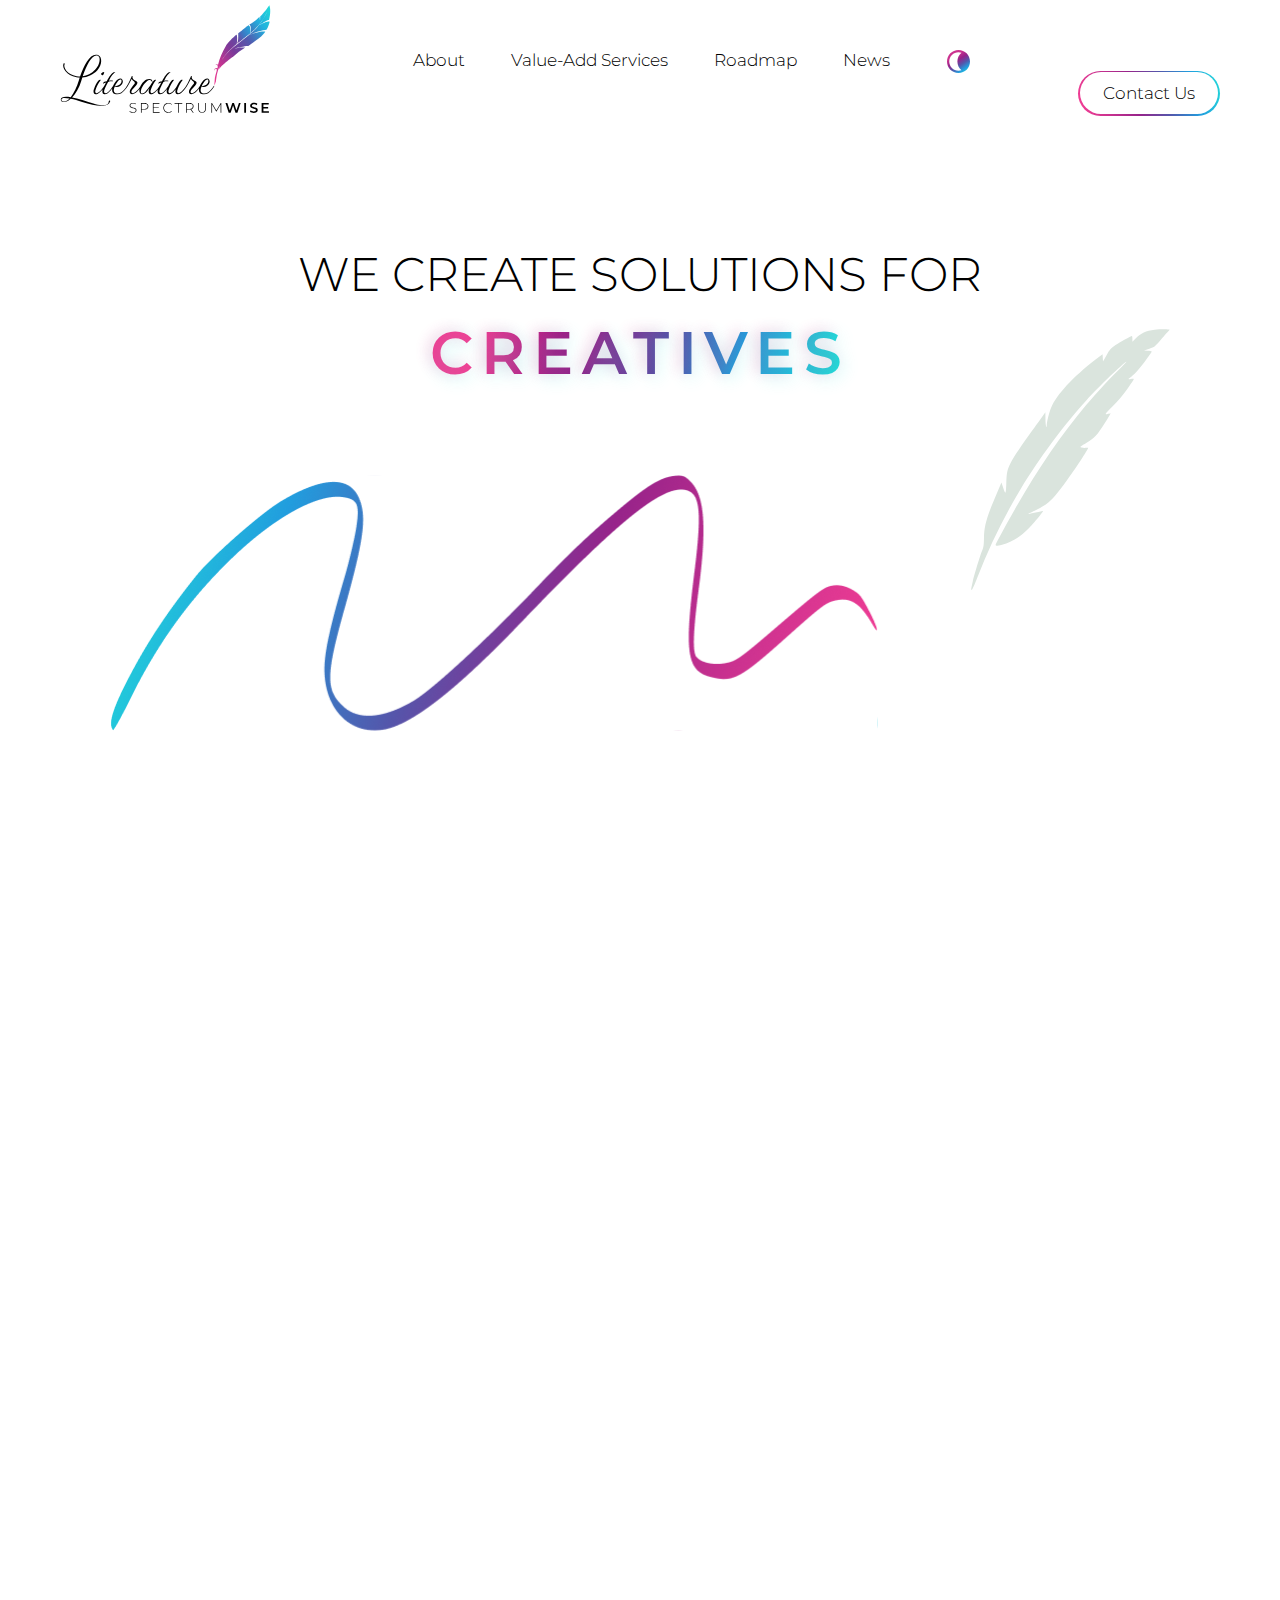
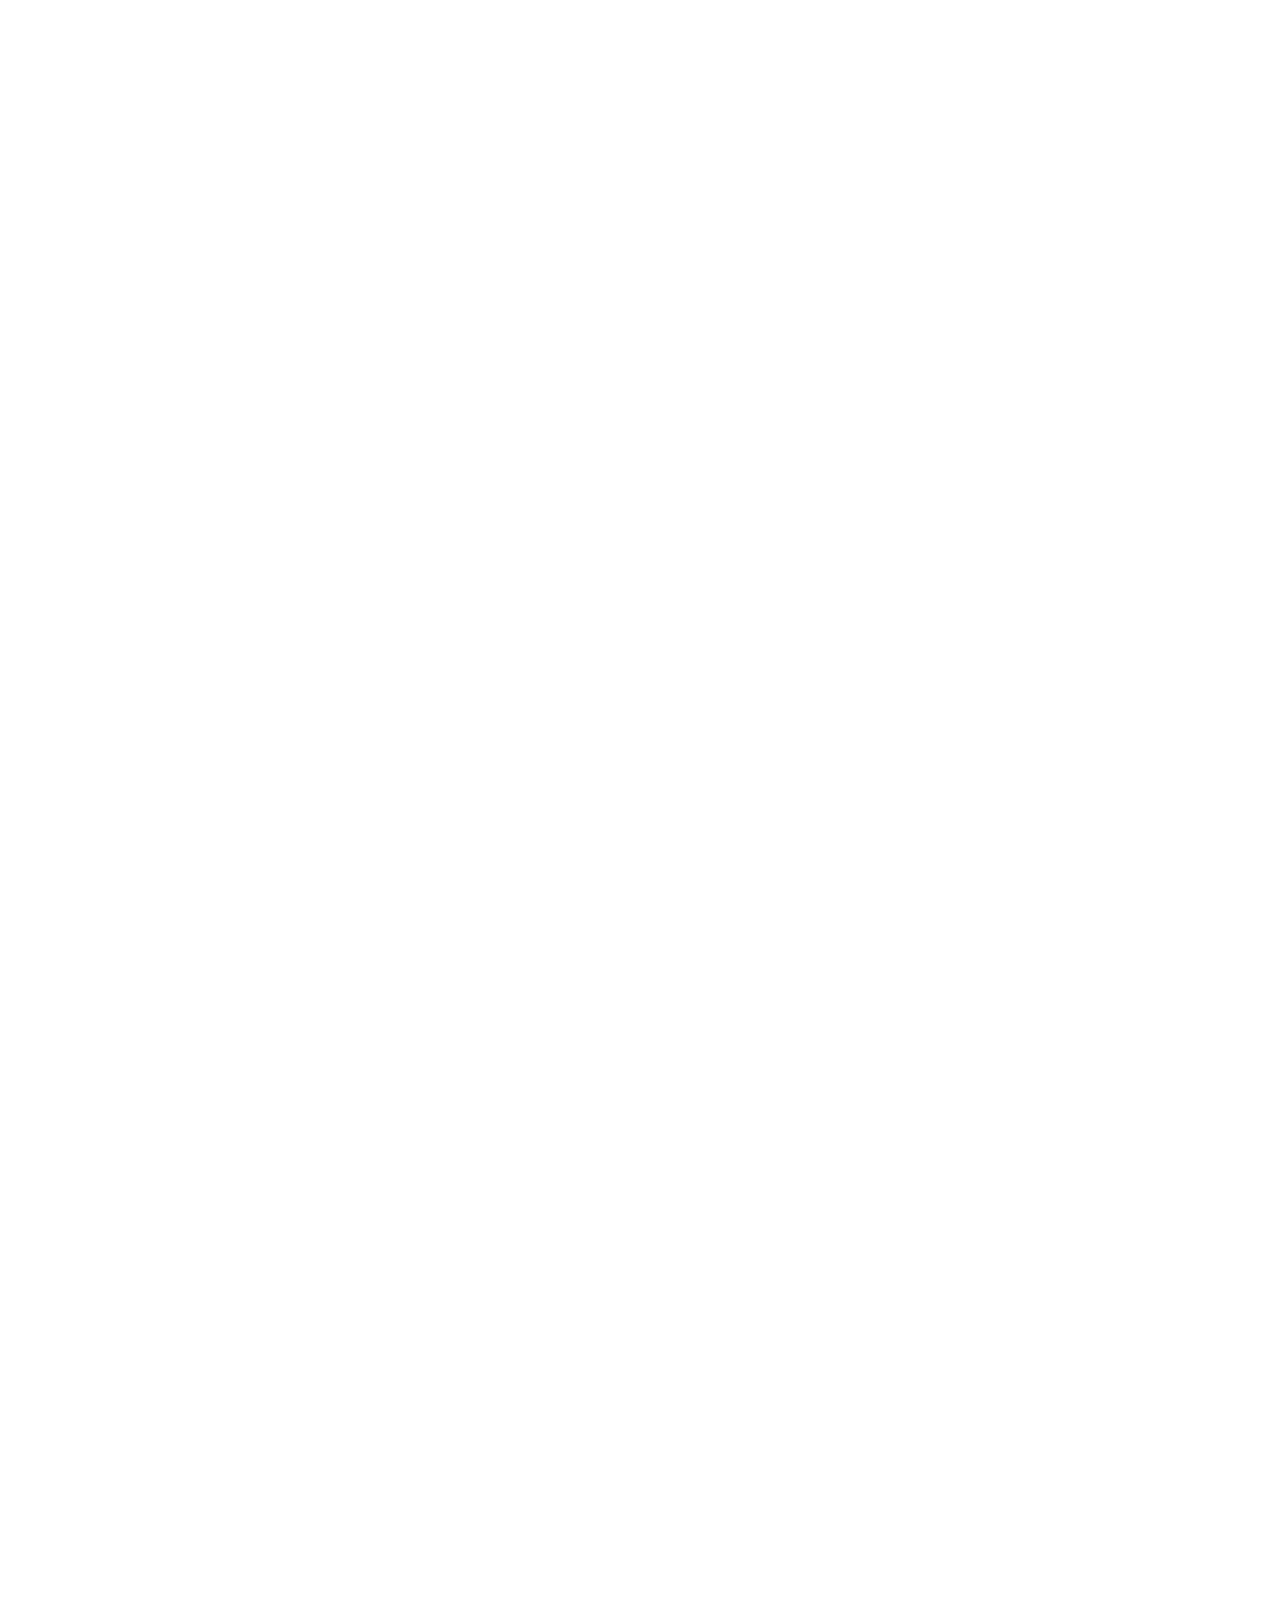
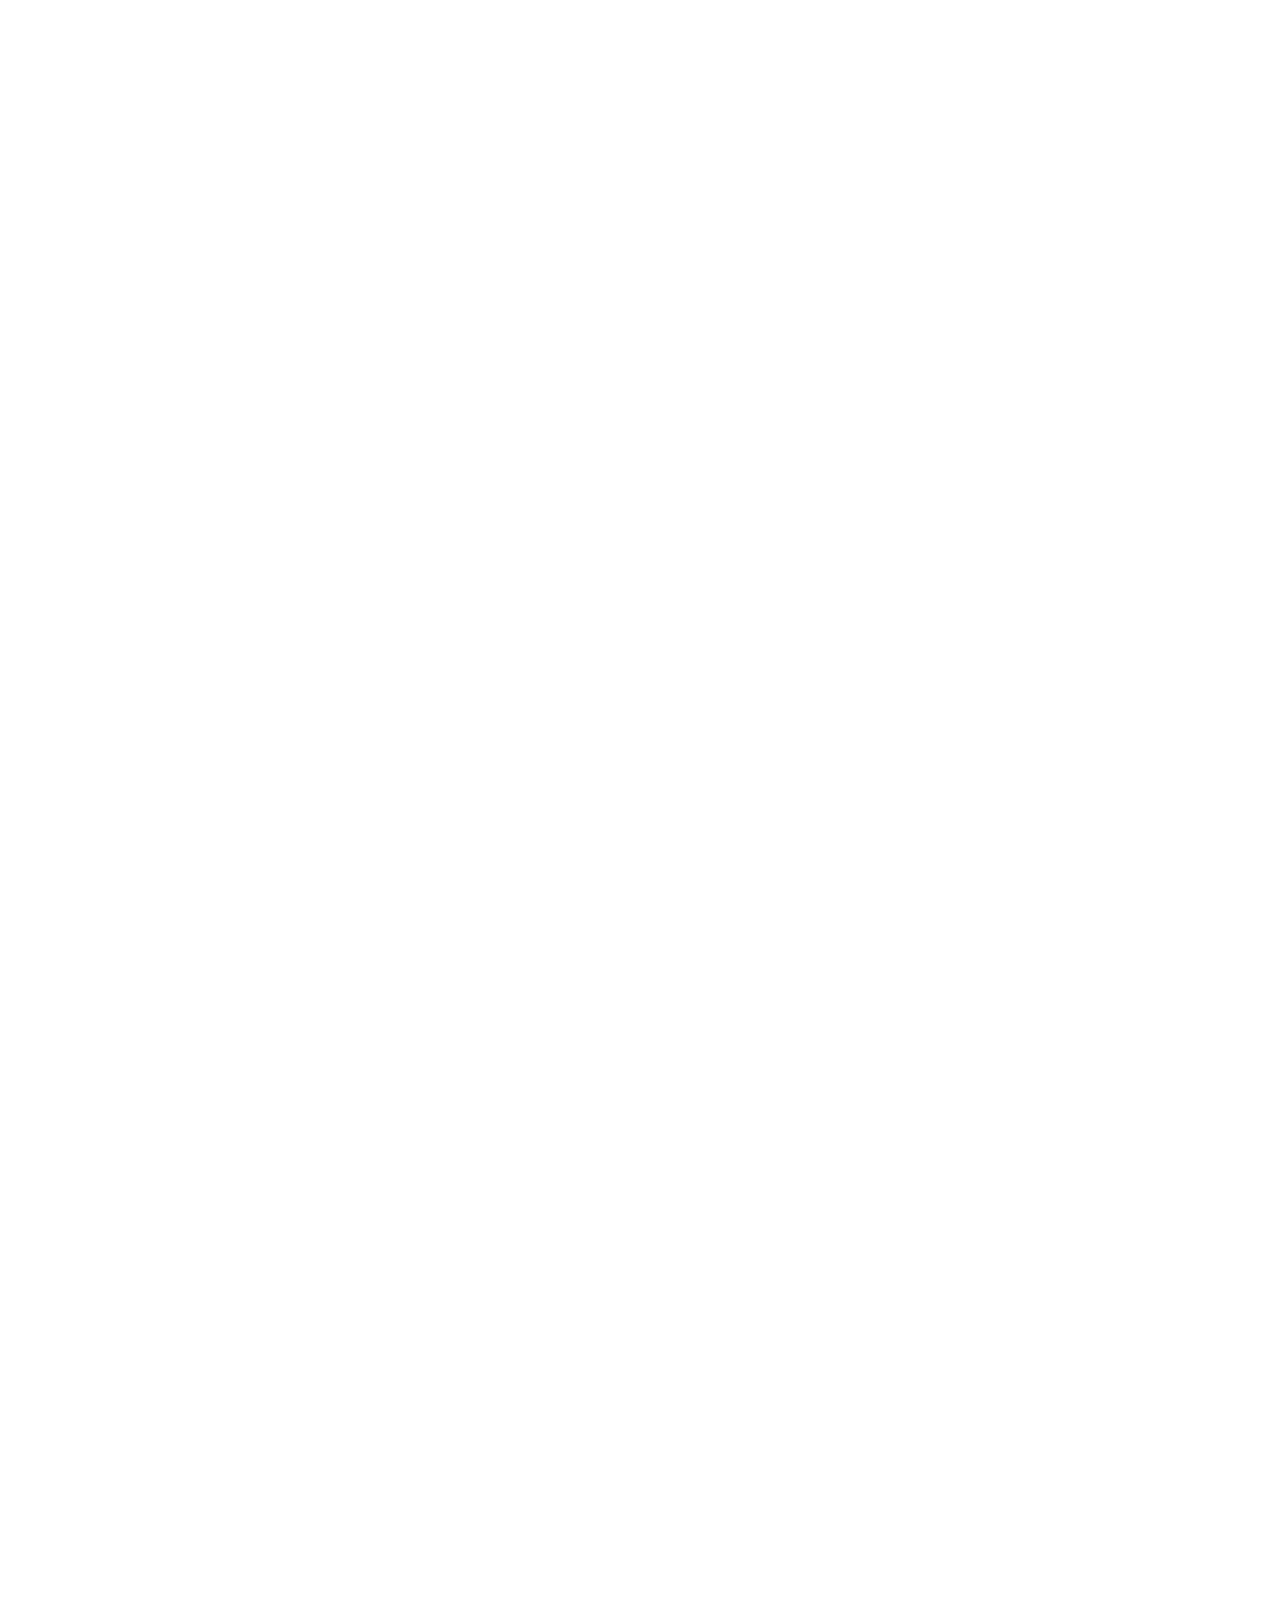
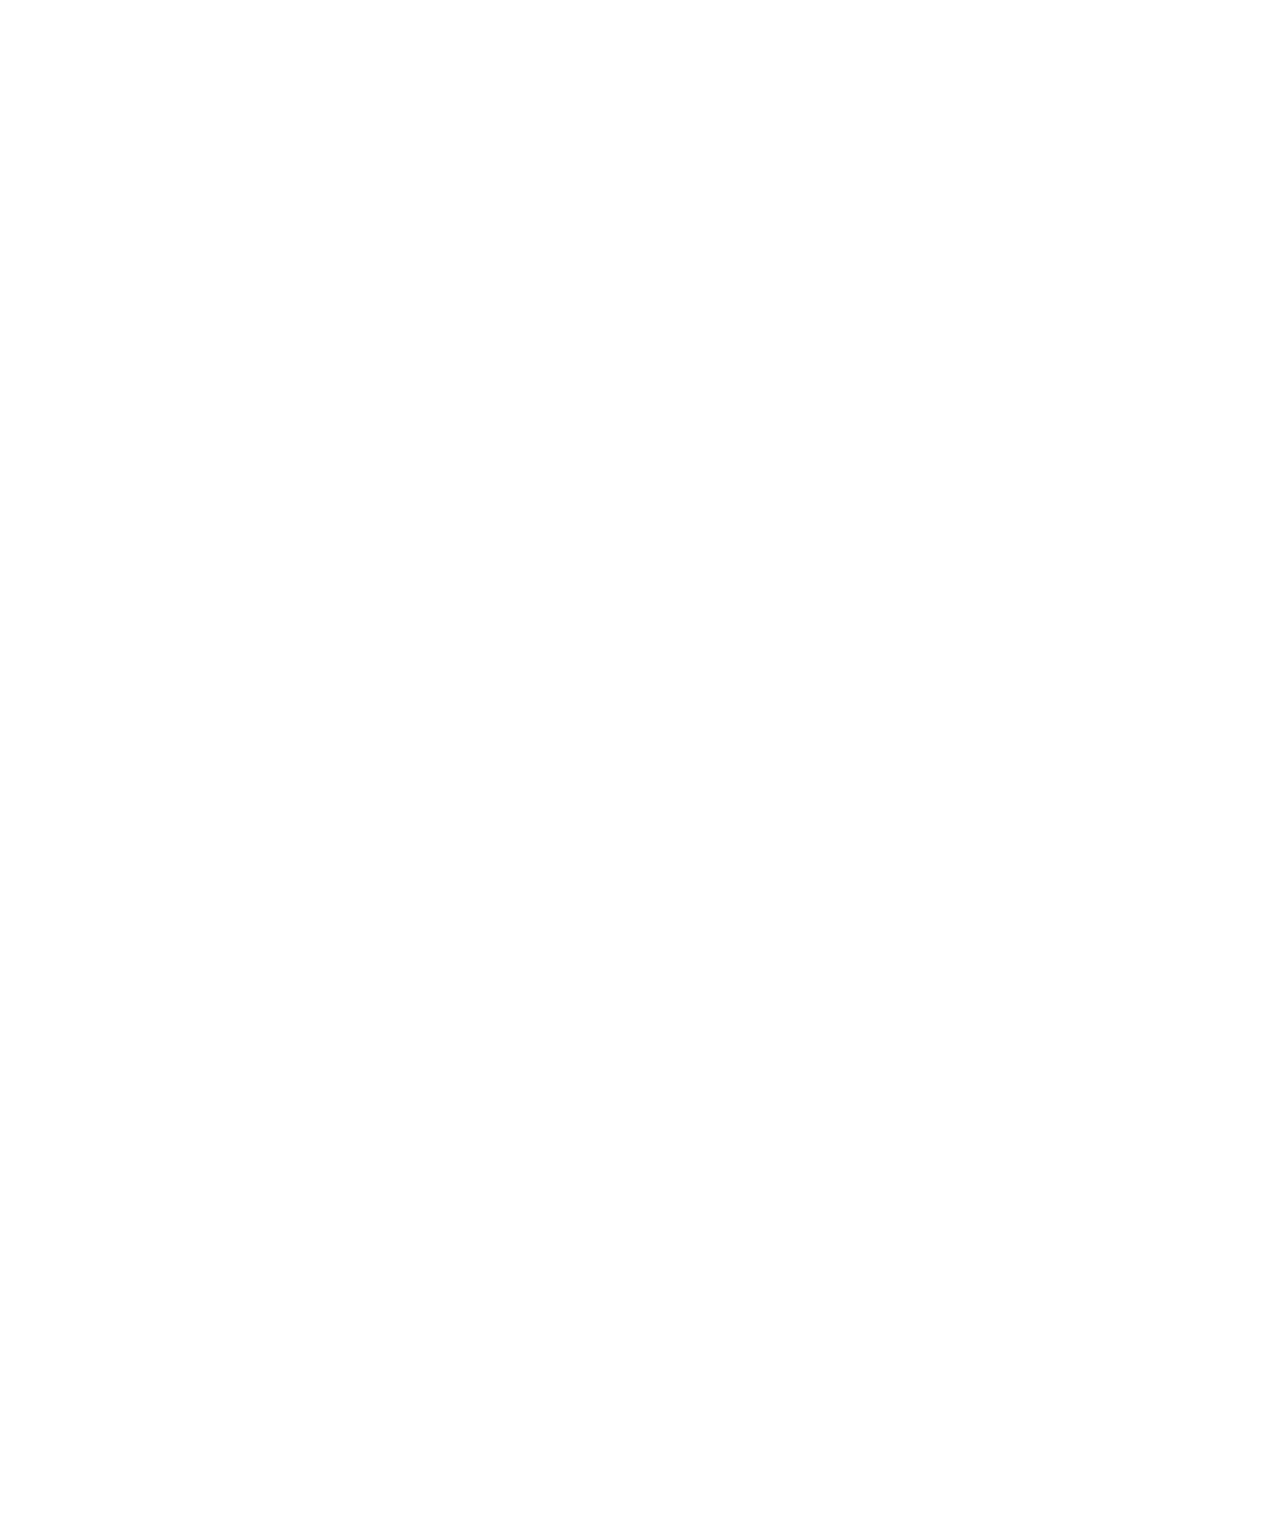
<file: index.html>
<!DOCTYPE html>
<html lang="en">

<head>
  <meta charset="UTF-8">
  <meta http-equiv="X-UA-Compatible" content="IE=edge">
  <meta name="viewport" content="width=device-width, initial-scale=1.0">
  <link rel="stylesheet" type="text/css" href="./slick/slick.css">
  <link rel="stylesheet" type="text/css" href="./slick/slick-theme.css">
  <link rel="stylesheet" href="style_css/style_general.css">
  <link rel="stylesheet" href="style_css/style_menu.css">
  <link rel="stylesheet" href="style_css/style_showmore.css">
  <link rel="stylesheet" href="style_css/slider.css">
  <link rel="stylesheet" href="style_css/style_contacts.css">
  <link rel="preconnect" href="https://fonts.googleapis.com">
  <link rel="preconnect" href="https://fonts.gstatic.com" crossorigin>
  <link
    href="https://fonts.googleapis.com/css2?family=Montserrat:wght@200;300;400;500&family=Oswald:wght@200;500;700&display=swap"
    rel="stylesheet">


  <title>Literature SpectrumWise</title>
</head>

<body>
  <div id="nav_shadow"></div>
  <div class="container">
    <!-- Navigation bar -->
    <header class="header_page">
      <div class="header_logo">
       <!--<img src="img/logo_light.svg" alt="" class="logo" id="logo">--> 

      </div>

      <!-- Hamburger icon -->
      <input class="side-menu" type="checkbox" id="side-menu" />
      <label class="hamb" for="side-menu" id="menu_opener"><span class="hamb-line"></span></label>
      <!-- Menu -->
      <nav class="nav">
        <ul class="menu">
          <li id="id_link_about"><a href="#about" class="link">About</a> </li>
          <li class="link_products" id="id_link_products"><a href="#services" class="link">Value-Add Services</a> </li>
          <li id="id_link_road"><a href="#roadmap" class="link">Roadmap</a> </li>
          <li id="id_link_news"><a href="#news" class="link">News</a></li>
          <li class="lighting" id="toggle"><a href="#" class="link"></a></li>
          <li class="menu_link_contact"><a href="#contact" class="link_link">Contact Us</a></li>
        </ul>
        <div class="link_contact"><a href="#contact" class="link_link">Contact Us</a></div>
      </nav>

    </header>
    <div class="general">
      <div class="general_slogan">
        <h2 class="slogan">WE CREATE SOLUTIONS FOR <span class="creatives">CREATIVES</span> </h2>
      </div>




    </div>
    <div class="about" id="about">
      <div class="about_block">
        <div class="about_info">
          <h3 class="title">About</h3>
          <p class="txt"> <span class="span_txt"> SpectrumWise Literature</span> is our newest project, aiming to
            provide equal opportunities for writers and creatives. We want to stimulate growth in the publishing
            industry by offering an alternative route for writers to have their work published.
          </p>
          <p class="txt">We want to develop a one-stop solution that will guide and support our writers through every
            step of the publishing process. Our commitment to writer-centricity is what will set us apart from others in
            the industry, as we strive to be the go-to partner for writers keen to have their stories published.</p>
          <p class="txt">As readers are becoming increasingly tech-oriented and switching their focus from print novels
            to reading online, we will address these changing demands in the market by developing an independent
            platform to publish and sell e-books.</p>
        </div>

        <div class="about_img"><img src="img/book.svg" alt="book" class="book_img"></div>
      </div>
      <div class="link_btn"><a href="#contact" class="link_contact-btn">Contact Us</a></div>

    </div>
    <div class="services" id="services">
      <h3 class="container_header">Value-Add Services</h3>
      <ul class="services_items">
        <li class="list-item">
          <img src="img/Frame_61.svg" alt="" class="list_item_img">
          <h3 class="services_header">Assistance and Support</h3>
          <p class="services_text">Writers will be treated as partners, and with our support and guidance, we ensure a
            smooth and simple publishing experience.</p>
        </li>
        <li class="list-item">
          <img src="img/Frame_55.svg" alt="" class="list_item_img">
          <h3 class="services_header">No Initial Financial Investments</h3>
          <p class="services_text">Writers do not need to pay to publish with SpectrumWise Literature. We will only
            charge a small commission on transaction fees from book sales.</p>
        </li>
        <li class="list-item">
          <img src="img/Frame_56.svg" alt="" class="list_item_img">
          <h3 class="services_header">Administration</h3>
          <p class="services_text">Our business team will handle any VAT documentation and legal certifications for
            writers.</p>
        </li>
        <li class="list-item _hidden">
          <img src="img/Frame_57.svg" alt="" class="list_item_img">
          <h3 class="services_header">Ownership Rights</h3>
          <p class="services_text">The rights to the book will stay completely with their creators!</p>
        </li>
        <li class="list-item _hidden">
          <img src="img/Frame_58.svg" alt="" class="list_item_img">
          <h3 class="services_header">Book Cover Design</h3>
          <p class="services_text">Our talented team of graphic designers will aid in the creation of book covers,
            involving writers in every decision; including images, colours and typography.</p>
        </li>
        <li class="list-item _hidden">
          <img src="img/Frame_59.svg" alt="" class="list_item_img">
          <h3 class="services_header">Marketing</h3>
          <p class="services_text">Our marketing team will create interactive and customised content to appeal to
            prospective readers across a multitude of social media platforms.</p>
        </li>
      </ul>

      <div class="button">
        <button onclick="showless()" class="btn" id="btn">Show More</button>
      </div>
    </div>
    <div class="roadmap" id="roadmap">
      <div class="road_block">
        <div class="road_block_up">
          <h3 class="title">Roadmap</h3>
          <p class="txt">We are planning to develop our one-stop solution for e-book publishing and sale in multiple
            stages. This roadmap is for Phase I Development, during which, we will build the core functionalities
            imperative for our platform to function. </p>
        </div>
        <div class="road_block_down">
          <p class="txt">If you would like to learn more about our <span class="span_txt"> SpectrumWise
              Literature</span>, support our project or become a member of our team, feel free to reach out.</p>
        </div>
      </div>
      <div class="link_btn"><a href="#contact" class="link_contact-btn">Contact Us</a></div>
    </div>
    <div class="news" id="news">
      <div class="slider_container">
        <h2 class="container_header">News</h2>
        <section class="regular slider">
          <div>
            <div class="slider_block"
              onclick="window.open('https://medium.com/@info_58265/the-advantages-and-disadvantages-of-self-publishing-bde983bbcee8','_ blank')">
              <div class="slider_img" id="news3"></div>
              <h2 class="slider_header">The Advantages and Disadvantages of Self-Publishing</h2>
              <p class="slider_txt">
                Self-publishing is an alternative route for authors to get their stories published without using traditional book publishing methods.</p>
            </div>
          </div>
          <div>
            <div class="slider_block"
              onclick="window.open('https://medium.com/@info_58265/the-common-problems-faced-by-writers-within-the-publishing-industry-879dbb217c9b','_ blank')">
              <div class="slider_img" id="news2"></div>
              <h2 class="slider_header">The Common Problems Faced by Writers Within the Publishing Industry.</h2>
              <p class="slider_txt">
                In this new era of technological developments and the rise of digital media, books serve as a small
                oasis of knowledge, enigma...</p>
            </div>
          </div>
          <div>
            <div class="slider_block">
              <a href="news1.html" class="slider_img" id="news1"></a>
              <h2 class="slider_header">SpectrumWise Literature Press Release</h2>
              <p class="slider_txt">
                “SpectrumWise Literature” is SpectrumWise’s newest venture; a project that looks to provide a one-stop
                solution for e-book publishing and sales, aimed at stimulating growth...</p>
            </div>
          </div>
        
          
        </section>
    </div>
    </div>
    <div class="contacts" id="contact">
      <h3 class="title">Contact us</h3>
      <div class="contacts_block">
        <div class="contacts_block_img">
          <img src="img/typewriter.svg" alt="typewriter" class="typewriter">
        </div>
        <div class="form">
          <form action="sender.php" method="post" id="formmain">
            <p class="title_form">What’s your name?</p>
            <input type="text" class="name" name="name" placeholder="Name" required id="formname">
            <p class="title_form">Enter your email</p>
            <input type="email" class="name" name="email" placeholder="Email" required id="formemail">
            <p class="title_form">Enter your message here...</p>
            <div class="send_status">
              <textarea name="text" id="formtext" cols="30" rows="10" class="text_field"
                placeholder="Message"></textarea>
              <div class="status"></div>
            </div>

            <button type="button" class="send-form" onClick="setTimeout('clearform()', 2000 );" id="send-form">Send
              Message</button>

          </form>
        </div>
      </div>

    </div>
    <footer class="footer">
      <div class="footer_block">
        <div class="footer_img">
          <div class="footer_logo" id="footer_logo"> </div>
          <h3 class="footer_slogan">WE CREATE SOLUTIONS FOR CREATIVES</h3>
        </div>
        <div class="footer_navigation">
          <h3 class="footer_title">Navigation</h3>
          <p class="footer_navigation_link"><a href="#about" class="footer_link">About</a></p>
          <p class="footer_navigation_link"><a href="#roadmap" class="footer_link">Roadmap</a></p>
          <p class="footer_navigation_link"><a href="#news" class="footer_link">News</a></p>
          <p class="footer_navigation_link"><a href="#contact" class="footer_link">Contact Us</a></p>
        </div>
        <div class="footer_contacts">
          <h3 class="footer_title">Contact</h3>
          <p class="footer_adress">23 Jamestown Way, London E14 2DE</p>
          <p class="footer_adress">Info@Spectrumwise.tech</p>
        </div>
      </div>
      <p class="copyright">Powered by SPECTRUMWISE</p>
    </footer>

  </div>




  <script src="scripts/change_color.js"></script>
  
  <script src="https://code.jquery.com/jquery-2.2.0.min.js" type="text/javascript"></script>
  <script src="js/jquery.maskedinput.js"></script>
  <script src="js/jquery.validate.min.js"></script>
  <script src="./slick/slick.js" type="text/javascript" charset="utf-8"></script>
  <script type="text/javascript">
    $(document).on('ready', function () {
      $(".regular").slick({
        dots: true,
        infinite: false,
        slidesToShow: 2,
        slidesToScroll: 2,
        adaptiveHeight: true,
        variableWidth: true,
        
        
       


        responsive: [
          {
            breakpoint: 769,
            settings: {
              slidesToShow: 1,
              slidesToScroll: 1,
              centerMode: true,
              infinite: true,

            }
          },
          {
            breakpoint: 700,
            settings: {
              arrows: false,
              slidesToShow: 1,
              slidesToScroll: 1,
              centerMode: true,
              infinite: true,
            }
          }
        ]
      });

    });
  </script>

  <script src="scripts/script_showmore.js"></script>
  <script src="js/script.js"></script>
  
  <script src="scripts/style_menu.js"></script>
  




</body>

</html>
</file>
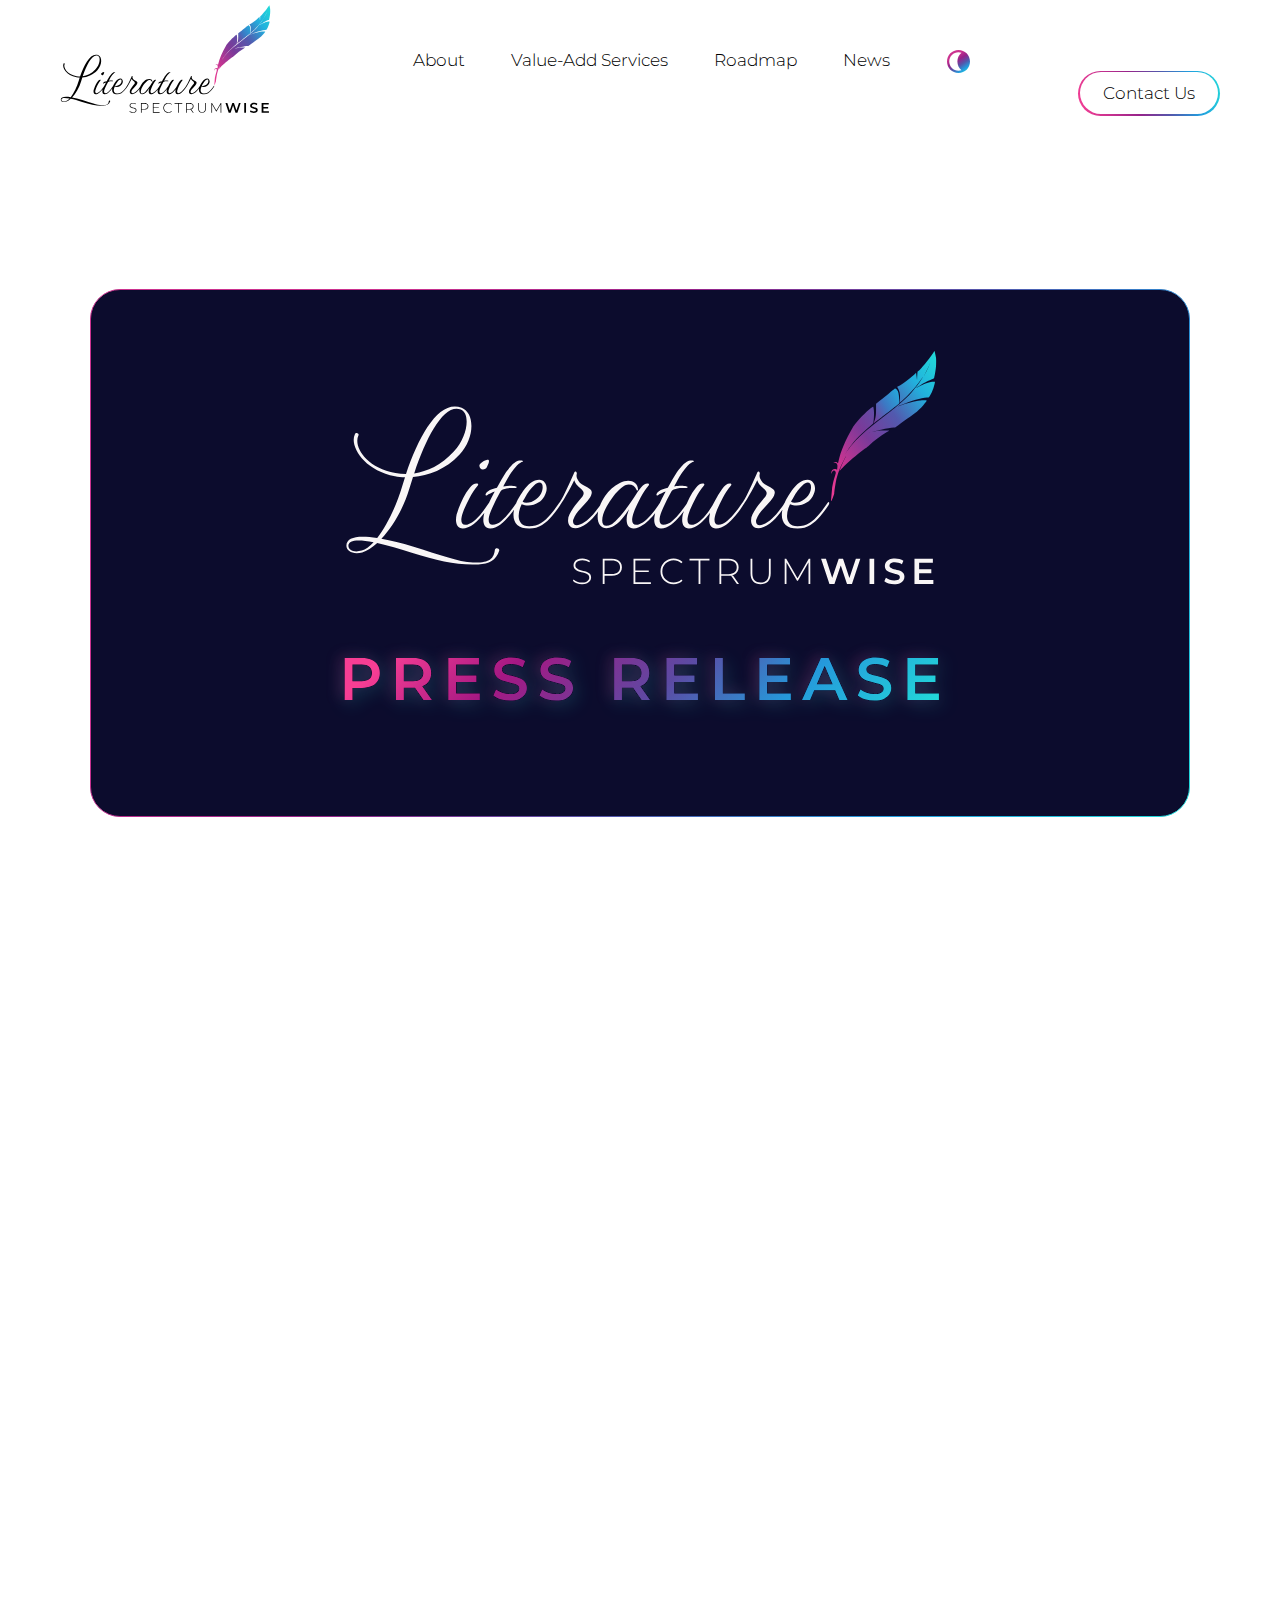
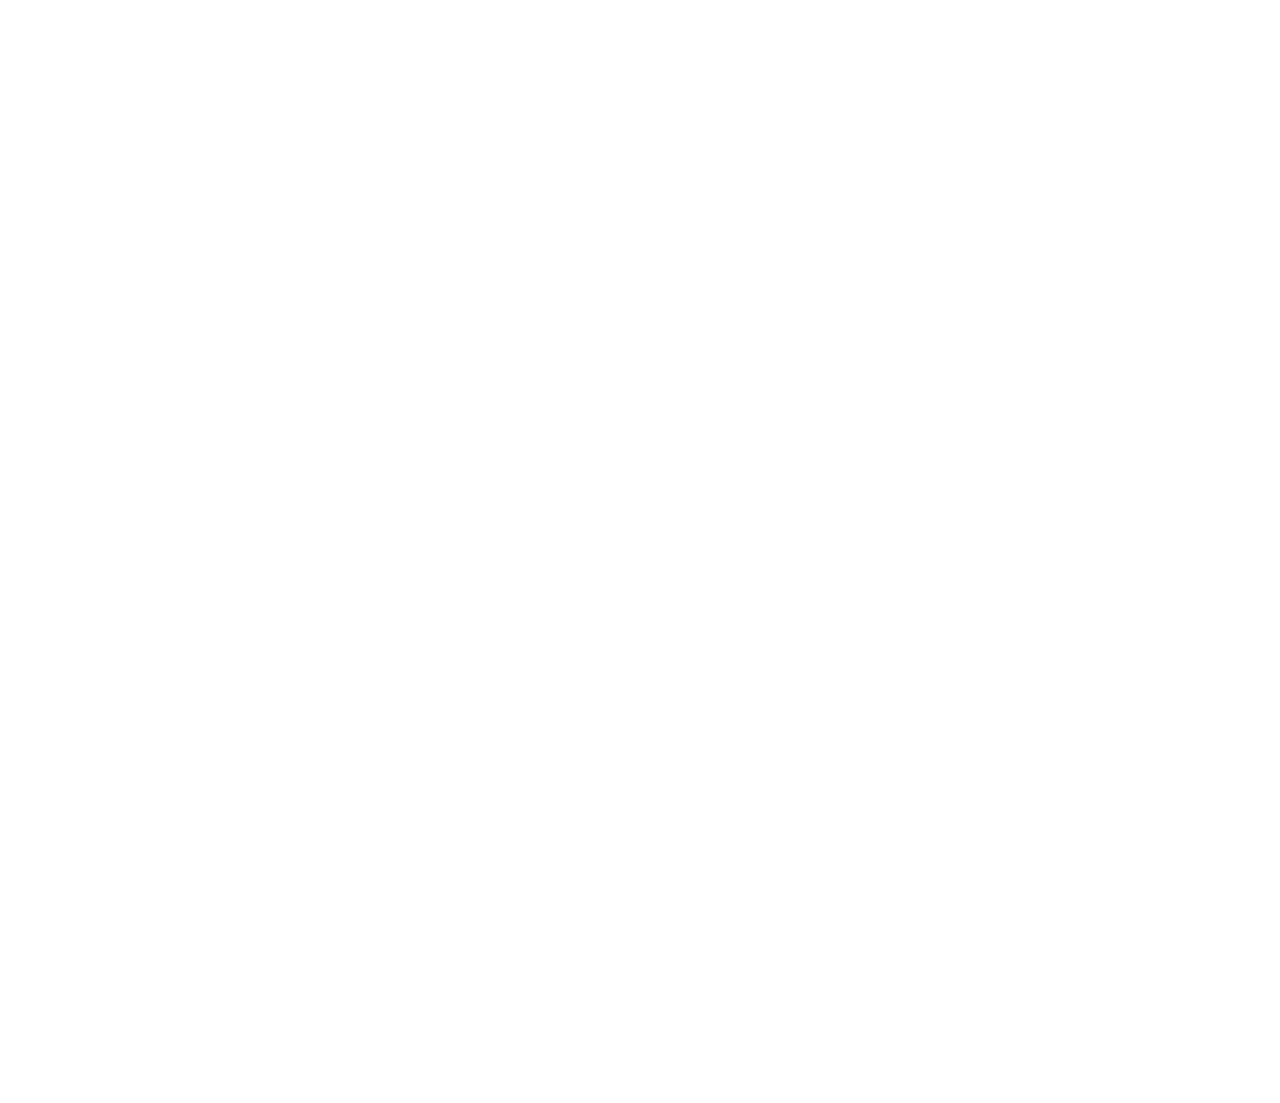
<file: news1.html>
<!DOCTYPE html>
<html lang="en">
<head>
    <meta charset="UTF-8">
    <meta http-equiv="X-UA-Compatible" content="IE=edge">
    <meta name="viewport" content="width=device-width, initial-scale=1.0">
    <link rel="stylesheet" type="text/css" href="./slick/slick.css">
  <link rel="stylesheet" type="text/css" href="./slick/slick-theme.css">
    <link rel="stylesheet" href="style_css/style_general.css">
    <link rel="stylesheet" href="style_css/style_menu.css">
    <link rel="stylesheet" href="style_css/style_showmore.css">
   <link rel="stylesheet" href="style_css/slider.css">
   <link rel="stylesheet" href="style_css/style_contacts.css">
   <link rel="stylesheet" href="style_css/style_news.css">
    <link rel="preconnect" href="https://fonts.googleapis.com">
    <link rel="preconnect" href="https://fonts.gstatic.com" crossorigin>
    <link href="https://fonts.googleapis.com/css2?family=Montserrat:wght@200;300;400;500&family=Oswald:wght@200;500;700&display=swap" rel="stylesheet">
    
   
    <title>Literature SpectrumWise</title>
</head>
<body>
    <div id="nav_shadow"></div>
    <div class="container">
<!-- Navigation bar -->
        <header class="header_page"> 
             <a href="index.html" class="header_logo"></a>
           <!--<div class="header_logo"><img src="img/logo_light.svg" alt="" class="logo" id="logo"></a>--> 
                
                
            
       
<!-- Hamburger icon -->
            <input class="side-menu" type="checkbox" id="side-menu"/>
            <label class="hamb" for="side-menu" id="menu_opener"><span class="hamb-line"></span></label>
        <!-- Menu -->
            <nav class="nav">
                <ul class="menu">
                    <li id="id_link_about" ><a href="index.html#about" class="link">About</a> </li>
                    <li class="link_products" id="id_link_products"><a href="index.html#services" class="link">Value-Add Services</a> </li>
                    <li id="id_link_road"><a href="index.html#roadmap" class="link">Roadmap</a> </li>
                    <li id="id_link_news" ><a href="index.html#news" class="link">News</a></li>
                    <li class="lighting" id="toggle"><a href="#" class="link"></a></li>
                    <li class="menu_link_contact"><a href="index.html#contact" class="link_link">Contact Us</a></li>
                </ul>   
                <div class="link_contact" ><a href="index.html#contact" class="link_link">Contact Us</a></div>
            </nav>

        </header>
        <div class="general_news">
            <div class="news_img"></div>
           
            </div>
              


        <article class="about_news" id="about_news">
              <p class="txt_news">05.06.2023</p>
              <p class="txt_news">SpectrumWise Ltd. announces the start of the work on “SpectrumWise Literature”, SpectrumWise’s newest venture; a project that looks to provide a one-stop solution for e-book publishing and sales, aimed at stimulating growth within the industry by offering an alternative route for new writers to have their stories published online. SpectrumWise is building a Product-Service System (PSS) that will enable writers to publish and sell their work as e-books. Their team of experienced writers, designers, and branding experts want to offer their guidance, encouragement, and promotion to new writers through every step of the publishing process; as well as produce interactive and customised content to promote the e-books across a multitude of social media platforms. Their commitment to writer-centricity is what sets them apart from others in the industry, as they strive to be the go-to partner for writers keen to become published authors.
              </p>
              <p class="txt_news"> When asked about her motivations behind this development of a new style of publishing platform, SpectrumWise CEO Irina Turkina stated:</p>
            <span class="txt_news_span">“I’m concerned about the current situation where the corporate world is killing creativity and artistry. Many gifted people are unable to share their work due to financial limitations or lack of marketing skills - and that does not seem right to me! I want to change this - I want to allow creatives to further develop their craft without having to worry about the corporate aspects. I want to utilise SpectrumWise Literature to celebrate creativity and create an environment that values new talent.”</span>
           <p class="txt_news">The SpectrumWise team feels the frustrations of creatives searching for a way to break into the publishing industry. The last few years have seen a dramatic transition in how readers are choosing to consume media; what with Covid-19 causing the closure of many book retailers and e-books replacing print copies as the most popular reading medium. More than that, the rise of international competition has added extra strain to the publishing process for local writers. This switch in the market has ultimately added to the existing barriers that restrict writers’ opportunities; SpectrumWise Literature aims to change that!</p>

           <p class="txt_news"><span class="txt_news_span"> SpectrumWise Ltd.</span>is a full-service creative agency based in London, UK, founded in October of 2022. Since the company began, they have provided high-quality services to both individuals and organisations to build and maintain visual identity, strengthen network connections, and enhance online presence, largely through website design and marketing.</p>
              </article>
      
      
       <footer class="footer">
            <div class="footer_block">
                <div class="footer_img">
                    <div class="footer_logo"><a href="index.html" class="link_to_index"></a> </div>
                    <h3 class="footer_slogan">WE CREATE SOLUTIONS FOR CREATIVES</h3>
                </div>
                <div class="footer_navigation">
                    <h3 class="footer_title">Navigation</h3>
                    <p class="footer_navigation_link"><a href="index.html#about" class="footer_link">About</a></p>
                    <p class="footer_navigation_link"><a href="index.html#roadmap" class="footer_link">Roadmap</a></p>
                    <p class="footer_navigation_link"><a href="index.html#news" class="footer_link">News</a></p>
                    <p class="footer_navigation_link"><a href="index.html#contact" class="footer_link">Contact Us</a></p>
                </div>
                <div class="footer_contacts">
                    <h3 class="footer_title">Contact</h3>
                    <p class="footer_adress">23 Jamestown Way, London E14 2DE</p>
                    <p class="footer_adress">Info@Spectrumwise.tech</p>
                </div>
            </div>
           <p class="copyright">Powered by SPECTRUMWISE</p>  
        </footer>

    </div>
    
    
    
  
    
   
   <script src="scripts/style_menu.js"></script>
   <script src="scripts/change_color.js"></script>
   
  
  
  
    
   
 

</body>
</html>
</file>
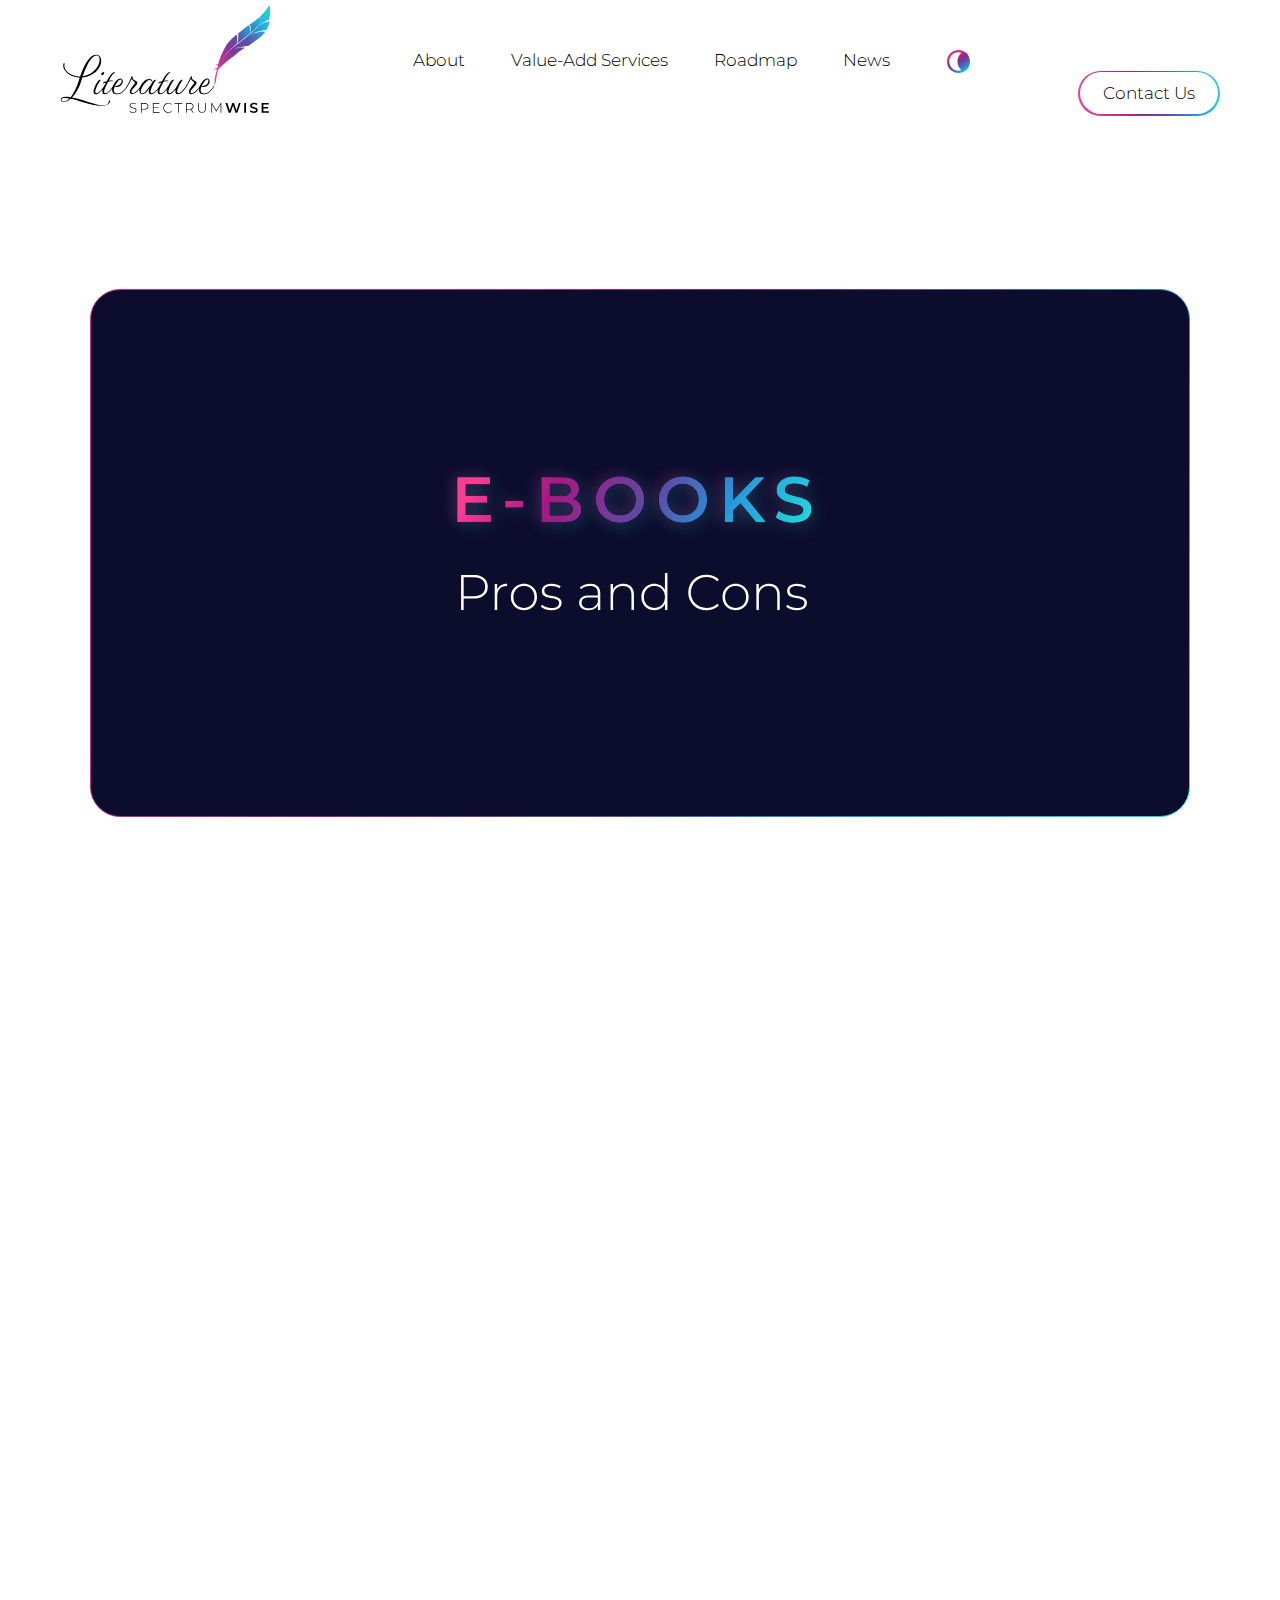
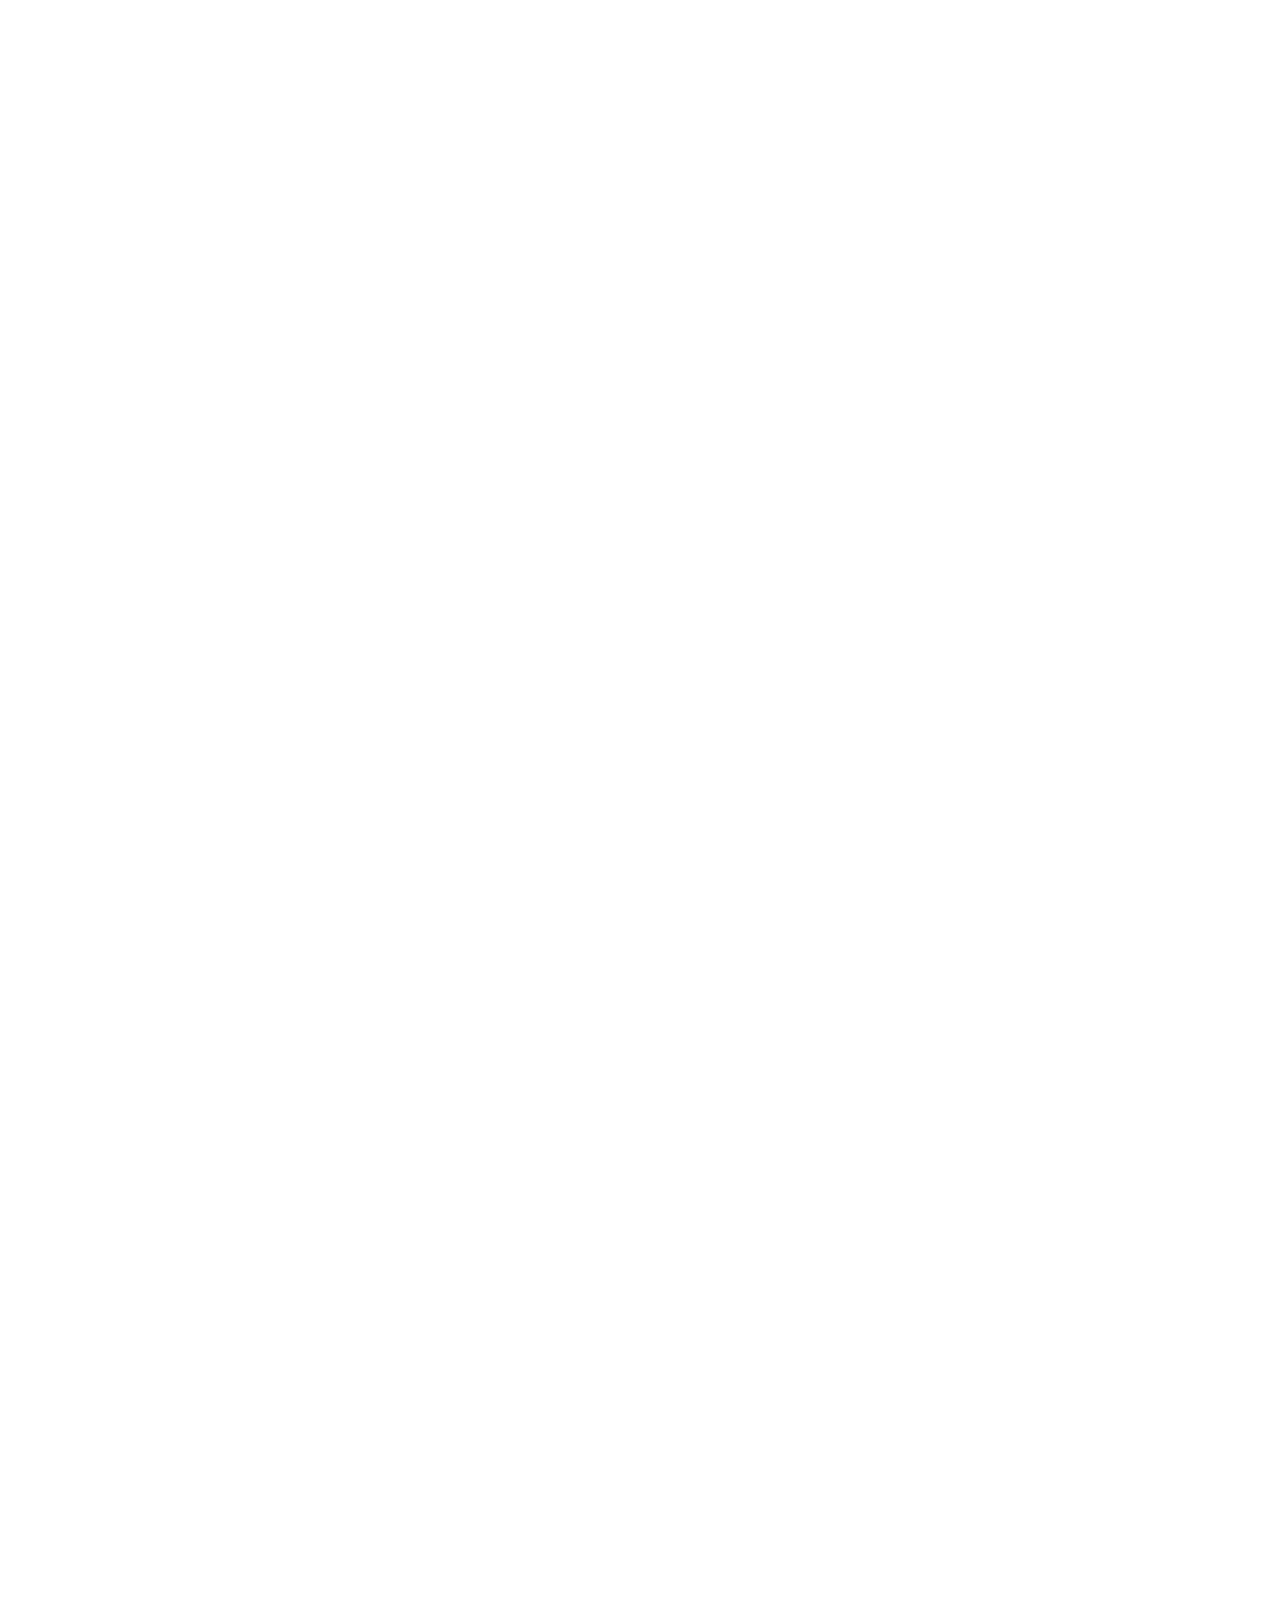
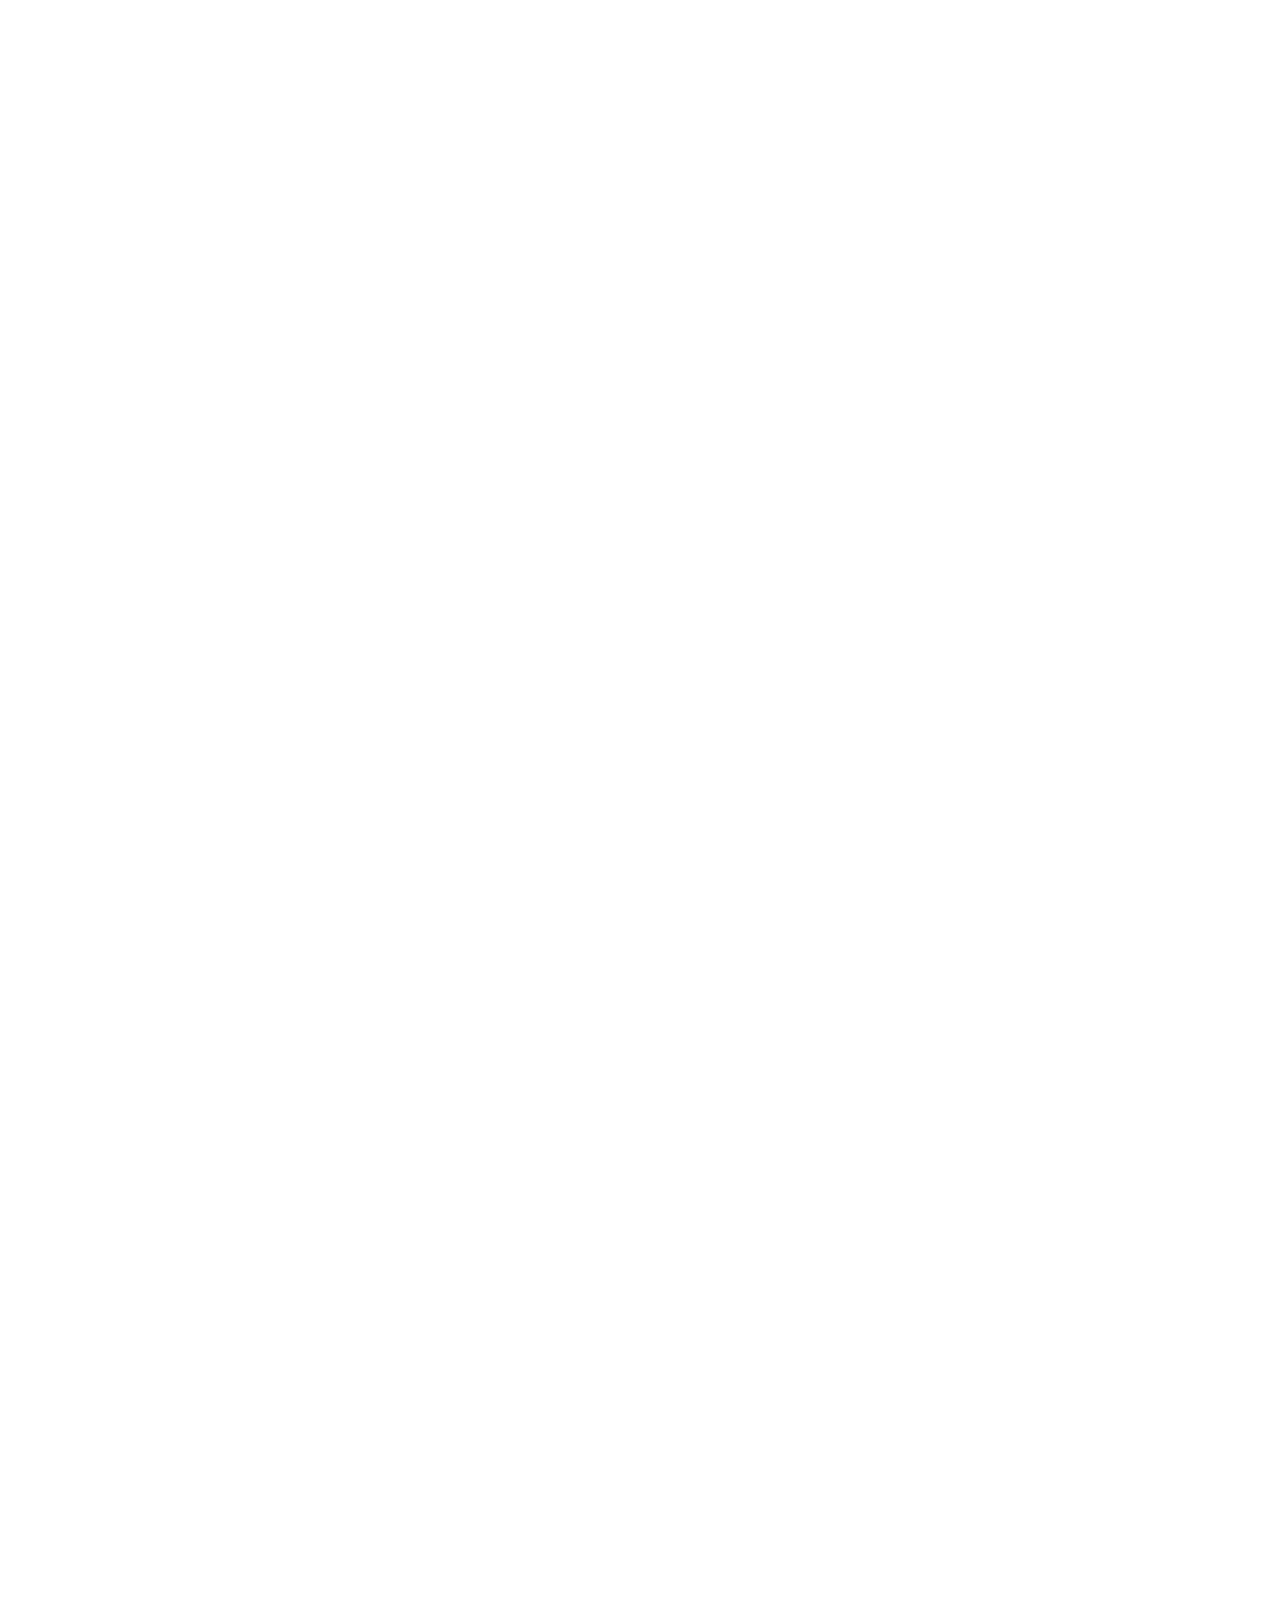
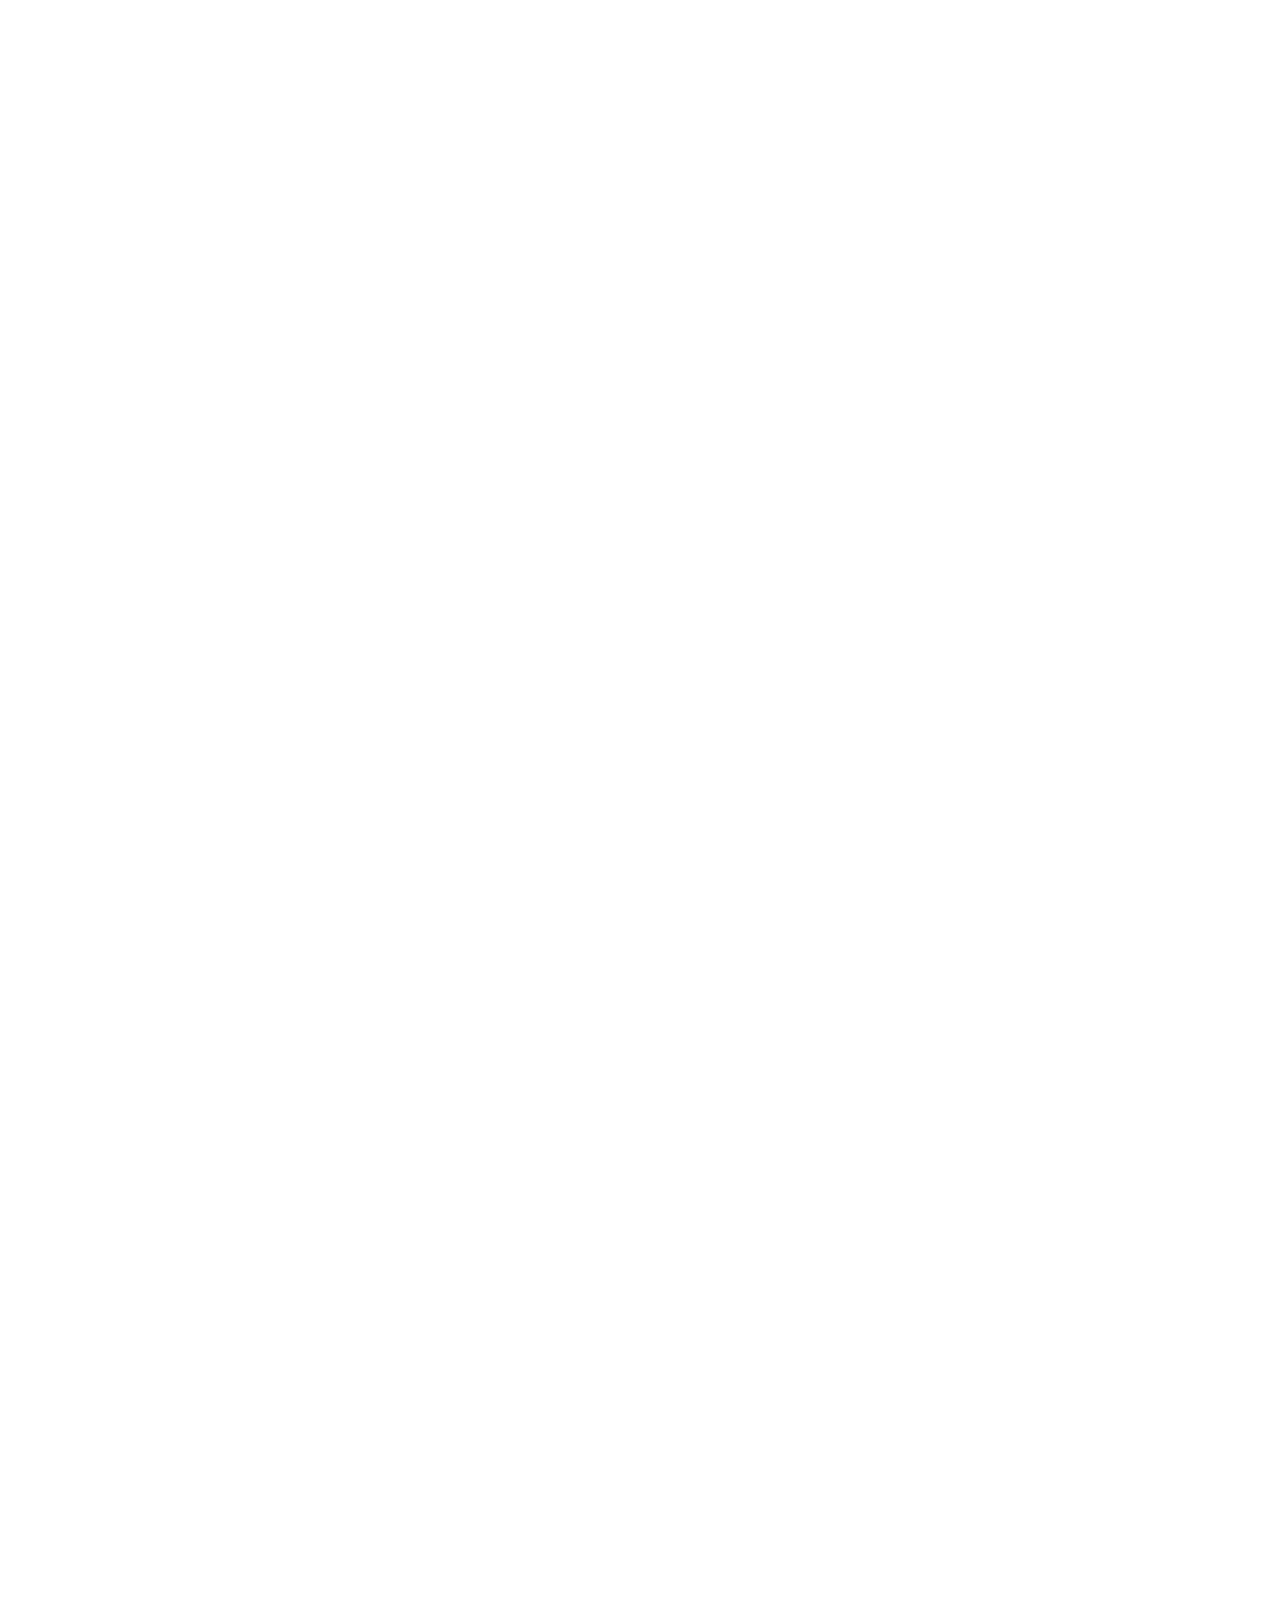
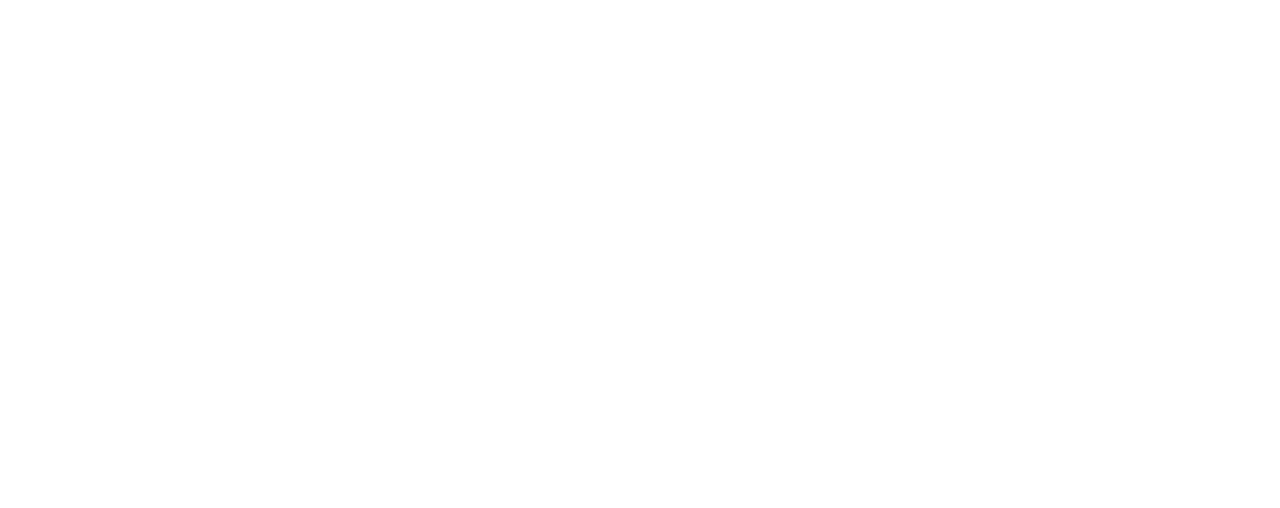
<file: news4.html>
<!DOCTYPE html>
<html lang="en">
<head>
    <meta charset="UTF-8">
    <meta http-equiv="X-UA-Compatible" content="IE=edge">
    <meta name="viewport" content="width=device-width, initial-scale=1.0">
    <link rel="stylesheet" type="text/css" href="./slick/slick.css">
  <link rel="stylesheet" type="text/css" href="./slick/slick-theme.css">
    <link rel="stylesheet" href="style_css/style_general.css">
    <link rel="stylesheet" href="style_css/style_menu.css">
    <link rel="stylesheet" href="style_css/style_showmore.css">
   <link rel="stylesheet" href="style_css/slider.css">
   <link rel="stylesheet" href="style_css/style_contacts.css">
   <link rel="stylesheet" href="style_css/style_news.css">
    <link rel="preconnect" href="https://fonts.googleapis.com">
    <link rel="preconnect" href="https://fonts.gstatic.com" crossorigin>
    <link href="https://fonts.googleapis.com/css2?family=Montserrat:wght@200;300;400;500&family=Oswald:wght@200;500;700&display=swap" rel="stylesheet">
    
   
    <title>Literature SpectrumWise</title>
</head>
<body>
    <div id="nav_shadow"></div>
    <div class="container">
<!-- Navigation bar -->
        <header class="header_page"> 
             <a href="index.html" class="header_logo"></a>
           <!--<div class="header_logo"><img src="img/logo_light.svg" alt="" class="logo" id="logo"></a>--> 
                
                
            
       
<!-- Hamburger icon -->
            <input class="side-menu" type="checkbox" id="side-menu"/>
            <label class="hamb" for="side-menu" id="menu_opener"><span class="hamb-line"></span></label>
        <!-- Menu -->
            <nav class="nav">
                <ul class="menu">
                    <li id="id_link_about" ><a href="index.html#about" class="link">About</a> </li>
                    <li class="link_products" id="id_link_products"><a href="index.html#services" class="link">Value-Add Services</a> </li>
                    <li id="id_link_road"><a href="index.html#roadmap" class="link">Roadmap</a> </li>
                    <li id="id_link_news" ><a href="index.html#news" class="link">News</a></li>
                    <li class="lighting" id="toggle"><a href="#" class="link"></a></li>
                    <li class="menu_link_contact"><a href="index.html#contact" class="link_link">Contact Us</a></li>
                </ul>   
                <div class="link_contact" ><a href="index.html#contact" class="link_link">Contact Us</a></div>
            </nav>

        </header>
        <div class="general_news">
            <div class="news4_img"></div>
           
            </div>
              


        <article class="about_news" id="about_news">
              <p class="txt_news">19.06.2023</p>
              <p class="txt_news">With the phenomenon of e-books now being more prevalent than ever, readers 
                are now presented with much more freedom of choice for what version of a novel they choose to 
                read. However, I cannot forget how much I love the ritual of going into a bookstore, looking 
                around at all of the new titles and the smell of books. Nonetheless, what is truly important 
                is the process of a person taking time for oneself to unwind and get lost in a book, regardless 
                of the format. I am solely a print book reader, but I appreciate what e-books bring to the table 
                - anything that promotes people reading is a win in my book, pardon the pun. For me, the collocation 
                of books vs e-books is irrelevant, rather I favour the syntagm ‘books altogether with e-books’. 
                My article here is not to further the divide between the two, but instead, to highlight the advantages 
                and disadvantages of both reading formats.
              </p>
              <h3 class="h3_txt_news"> War or co-existence?</h3>
              <p class="txt_news">It feels as if there are two kinds of readers in the world: those that are die-hard 
                print book readers and those that take their Kindle everywhere they go. Can readers be in support of only 
                one side during this ‘cold war’ of books vs e-books? Or, can they take advantage of both options and enjoy 
                the best of both worlds? That is what I want to investigate!</p>
            <h3 class="h3_txt_news"> Pros</h3>
            <h3 class="h3_txt_news"> 1. E-books are a great option for travelling</h3>
            <p class="txt_news">If, like me, you’re an avid traveller and enthusiastic reader, you’ll want to pack 
                multiple titles on holiday every time you go away. But, taking a small library away with you is 
                significantly heavy and quite difficult to carry in your hand luggage or can take up a lot of space in a 
                suitcase. This is not the most practical option, and here, I am speaking from experience.
                With the advancement of technology, a reader can travel with as many books as they choose on their 
                e-readers - an entire library in their handbag if you will! Using a device to read online, like an 
                Amazon Kindle or iBooks, is a much more accessible and functional option for downloading all books that
                 you want. Also, on average, a reading device weighs around 250 grams - much better than killing your 
                 shoulder muscles by carting around a trilogy of books. Portability is one of the best characteristics 
                 of reading e-books — they can be taken on a train, a plane, or to a beach - an incredible option for 
                 travelling.
            </p>
            <h3 class="h3_txt_news"> 2. E-books make night reading so much more convenient</h3>
            <p class="txt_news">I, like a lot of readers, enjoy reading a book for an hour or so before I go to bed. I find 
                that it helps me wind down and prepare my mind and body for sleep much better than if I were to mindlessly 
                scroll on social media for hours. Sometimes this can be quite inconvenient because to read, one needs a 
                light source, and if you’re sharing a room with a partner or friend, it is quite awkward to have a lamp on 
                when somebody else is trying to rest.
                Reading e-books on an e-reader does pose a solution to this issue, as the books are read on screens with 
                built-in reading lights. These kinds of lights can be brightened or dimmed to your preference and do not get 
                in the way of others like lamps or clip-on book lights do. Your e-book can be read without annoying another 
                person, in silence, and stops a reader from potentially straining their eyes by reading in the dark. E-books 
                are a win-win situation!
            </p>
            <h3 class="h3_txt_news"> 3. Books are bad for the environment and can get damaged so easily</h3>
            <p class="txt_news">Books are made from paper and paper comes from trees - so many trees have to be cut down to 
                publish books, which as is more prevalent than ever, is horrendously bad for a planet in turmoil. If we, as 
                humans, are looking to create a more sustainable future, then moving over to e-books is a massive step in 
                the right direction. E-books have a lower carbon footprint than print novels, as the production process 
                doesn’t require the same excessive paper use. In fact, manufacturing one Kindle <a class="news_text_link" href="https://goodereader.com/blog/electronic-readers/the-main-reasons-why-ebooks-are-better-than-print" target="_blank" >
                creates the same level of CO2 as thirty books. </a> Readers would need to own thirty Kindles or more to offset the carbon emissions that 
                books produce - which is not at all necessary as one e-reader can last a lifetime.
                Books not only damage our environment but also can get damaged so easily themselves. I find it beyond 
                irritating when the corners of a book start to curl, the ink on the pages fades, my rabbits shred the covers 
                or my book gets wrinkled from water damage when someone jumps into a pool near me or a drink gets spilt on 
                them. This annoyance can be completely avoided with an e-book, and in this regard, they gain points in the 
                books vs e-books debate.
            </p>
            <h3 class="h3_txt_news"> 4. Publishing an e-book is a much more straightforward process</h3>
            <p class="txt_news">The ways that the e-book publishing industry has developed over the last ten years or so 
                have produced a vast array of new and different options for prospective writers looking to have their 
                stories published. Although publishing an e-book is a multi-step process, it is a much easier route to take 
                than traditional print publishing and allows all writers at every skill level to become published.
            </p>
            <h3 class="h3_txt_news">5. E-books have a global reach</h3>
            <p class="txt_news">A writer can distribute and market their e-book via global retailers and aggregators. This 
                makes an e-book widely available to readers all around the world. In this way, authors can have their book 
                read and celebrated by so many more people, as opposed to having it published in one language in a select 
                few countries.
            </p>
            <h3 class="h3_txt_news">6. E-books are inexpensive to create</h3>
            <p class="txt_news">As is to be expected, some bare minimum costs come with investing in publishing an e-book. 
                However, a writer can complete these steps with minimal, and sometimes no, costs. Many companies now will 
                publish a writer’s book for them and only take a small amount of commission after the books release. This is 
                a huge contrast to print publishing; many publishing houses will present upfront costs to writers for the 
                printing, marketing and sale of their novels. As can be imagined, this creates a large divide within the 
                publishing industry between those who can afford to cover the costs of their books being printed and those 
                who cannot. It saddens me deeply when I think of the number of talented writers who have never been discovered 
                because their social background has restricted them from being able to publish. Choosing to publish an e-book, 
                in this regard, is a more cost-effective option for writers and lessens the inequality gap within the industry 
                itself.
            </p>
            <h3 class="h3_txt_news">Cons</h3>
            <h3 class="h3_txt_news">1. Books keep people away from screens</h3>
            <p class="txt_news">A lot of people use screens in their work life: be it computers, tablets, phones etc. As a 
                university student, I would spend upwards of nine to ten hours a day at the library, watching lectures and 
                writing essays; so the last thing I would want to do after I would get home is read a book on a screen as 
                opposed to a physical copy.
            </p>
            <p class="txt_news">Staring at a screen can not only be tiring for those who work with computers, but for everyone. 
                A team from <a class="news_text_link" href="https://www.bbc.co.uk/news/health-30574260" target="_blank">Harvard Medical School did a study in 2014</a>  in which they compared the effects of reading paper books versus 
                light-emitting e-readers before sleep. The researchers had twelve participants read from a paperback book for five 
                nights, and then from an iPad for five nights, and took blood samples at regular intervals to monitor the production 
                of the sleep hormone melatonin. Their results showed that the readers who read e-books on an LED screen device had a 
                lower production rate of melatonin. As well as taking longer to fall asleep, those participants also had less deep sleep 
                and were more tired the next morning in comparison to those who read paperback books.
            </p>
            <p class="txt_news">It’s clear here that print novels do have benefits over e-books when it comes to a person’s sleep, and 
                in turn, their health.
            </p>
            <h3 class="h3_txt_news">2. E-books have lower perceived value</h3>
            <p class="txt_news">IThere is a lot more profit tied into print novels as opposed to e-book versions. This is ultimately 
                because print novels have a much higher perceived value than e-books, meaning that publishing companies can add a higher 
                profit margin for the same content as an e-book.
                There is also the added social value of print novels. A lot of people, myself included, have dreamt of having their book 
                series published and being able to see it on the shelves of a bookshop. As all prospective writers are well aware, the 
                publishing process is incredibly difficult, and it is an impressive feat to have achieved. This high social value, accompanied 
                by a higher value of revenue, adds to the belief that e-books are worth less than their printed counterparts.
            </p>
            <h3 class="h3_txt_news">3. E-book creation has a learning curve to it</h3>
            <p class="txt_news">For a writer, the process of releasing their stories for the first time can be very intimidating and daunting 
                - this is the same for a writer regardless of if they’re publishing a print novel or an e-book. If a writer chooses to publish 
                with a publishing house, they are assigned a team made up of copyeditors, writers, marketing experts who can provide feedback on 
                the content of the book and make suggestions for edits - this is not the case for those choosing to self-publish. A big reason as 
                to why so many writers go unpublished might simply be because they do not know the who, what, when, or how to begin the publishing 
                process, and when they get there, it is hard to navigate solo. A large proportion of what it takes to self-publish an e-book is 
                not taught and has to be learned along the way with online resources, without any additional support from industry professionals.
            </p>
            <h3 class="h3_txt_news">4. It’s harder to connect to an e-book</h3>
            <p class="txt_news">The reason I am a die-hard print novel reader is that I am so attached to every book I own. For me, nothing beats 
                the feeling of a book in my hands. There is something so real about it, so pure. It makes me feel so much more connected to the 
                story and helps me leave the world of 2023 and enter the one I’m reading. A <a class="news_text_link" href="https://news.arizona.edu/story/why-your-ebook-might-not-feel-yours" target="_blank">study done at The University of Arizona</a> 
                 investigated just this - the researchers wanted to find out exactly why this is. Sabrina Helm, along with her colleagues, examined the physiological 
                perceptions of e-book ownership. The researchers found that their participants described being more emotionally attached to physical 
                books, and said they use physical books to establish a sense of self and belonging. Participants across all age group categories 
                frequently spoke about their nostalgia for certain childhood books. They also talked about experiencing physical books through multiple 
                senses; such as the sound, smell and tactile experience of opening a new book, and the ability to highlight or write notes on paper 
                pages. Participants also said they use their physical book collections to express their identity to others who might be perusing their 
                shelves. E-books did not receive these same associations.
            </p>
            <p class="txt_news">Regardless of her findings, Helm noted that e-books, whilst being a fairly new phenomenon, they do have their 
                importance. Helm emphasised that both physical and digital books have their place, "There are just really different values or benefits 
                that we get out of them,". It is hard to compare books and e-books when the reading experience and the products themselves are so vastly 
                different.
            </p>
            <h3 class="h3_txt_news">Which format is the winner?</h3>
            <p class="txt_news">As I stated earlier, the winner in the books vs e-books debacle is neither method - more the person doing the reading. 
                I do not believe that one choice is above the other, and after some extensive research on this article, I have come to realise that 
                e-books are an incredible option for both readers and authors alike. What is crucial is to read and explore literature and to be able to 
                pursue one’s passions without limitation. E-books are so practical and useful, and although there are some valid advantages and disadvantages, 
                I do believe that all people should be able to enjoy the benefits of both reading alternatives.
                It’s like Marcus Tullius Cicero wrote: “A room without books is like a body without a soul”. The co-existence of both should be appreciated 
                and celebrated.
            </p>
            
        
        </article>
      
      
       <footer class="footer">
            <div class="footer_block">
                <div class="footer_img">
                    <div class="footer_logo"><a href="index.html" class="link_to_index"></a> </div>
                    <h3 class="footer_slogan">WE CREATE SOLUTIONS FOR CREATIVES</h3>
                </div>
                <div class="footer_navigation">
                    <h3 class="footer_title">Navigation</h3>
                    <p class="footer_navigation_link"><a href="index.html#about" class="footer_link">About</a></p>
                    <p class="footer_navigation_link"><a href="index.html#roadmap" class="footer_link">Roadmap</a></p>
                    <p class="footer_navigation_link"><a href="index.html#news" class="footer_link">News</a></p>
                    <p class="footer_navigation_link"><a href="index.html#contact" class="footer_link">Contact Us</a></p>
                </div>
                <div class="footer_contacts">
                    <h3 class="footer_title">Contact</h3>
                    <p class="footer_adress">23 Jamestown Way, London E14 2DE</p>
                    <p class="footer_adress">Info@Spectrumwise.tech</p>
                </div>
            </div>
           <p class="copyright">Powered by SPECTRUMWISE</p>  
        </footer>

    </div>
    
    
    
  
    
   
   <script src="scripts/style_menu.js"></script>
   <script src="scripts/change_color.js"></script>
   
  
  
  
    
   
 

</body>
</html>
</file>
<file: style_css/style_general.css>
* {
    margin: 0px;
    padding: 0px;
    box-sizing: border-box;
}


html,
body {
    margin: 0px;
    padding: 0px;
    width: 100vw;
    height: 100vh;
    overflow-x: hidden;
    
    vertical-align: middle;
    background-color: var(--bg-dark);
    outline: 0;
    /*text colors */
    --text-white: #000000; /*цвет текста для темного стиля*/
    /*--text-dark: #000000; /*цвет текста для белого стиля*/
    --text-field-dark: rgba(0, 0, 0, 0.51); /*цвет текстового поля для белого стиля*/
   /* --text-field-light:#DAE4DD; /*цвет текстового поля для темной темы*/
   --text-copyright: #000000;

    /*background colors */
   /* --bg-white:#FFFFFF; /*цвет фона и input для белого стиля*/
    --bg-dark: #FFFFFF; /*цвет фона и input для темного стиля*/
    --bg-dark-light: #F9F9FC; /*цвет фона для темного стиля*/
    /*--bg-light-grey:#F9F9FC; /*цвет фона для белого стиля*/
    --image-logo-light: url(../img/logo_light.svg);
    --image-news1: url(../img/Group_40073.svg);
    --image-news4: url(../img/Group_40093.svg);
    --image-lighting: url(../img/moon.svg);
    --image-news-1: url(../img/Group_40080.svg);
    --image-news-2: url(../img/Group_40078.svg);
    --image-news-3: url(../img/Group_40089.svg);
    --rows-right: url(../img/right_light.svg);
    --rows-left: url(../img/left_light.svg);
    
   
    


    
}

.dark {
    --bg-dark: #070726;
    --text-white: #FFFFFF;
    --bg-dark-light: #0C0C2D;
    --text-field-light:#DAE4DD;
    --text-copyright:  rgba(255, 255, 255, 0.5);
    --image-logo-light: url(../img/logo_dark.svg);
    --image-news1: url(../img/Group_40072.svg);
    --image-news4: url(../img/Group_40092.svg);
    --image-lighting: url(../img/lighting.svg);
    --image-news-1: url(../img/Group_40077.svg);
    --image-news-2: url(../img/Group_40066.svg);
    --image-news-3: url(../img/Group_40088.svg);
    --rows-right: url(../img/right_dark.svg);
    --rows-left: url(../img/left_dark.svg);


    
 
}

/*.light {
    --bg-white:#FFFFFF;
    --text-dark: #000000;
    --bg-light-grey:#F9F9FC;
    --text-field-dark: rgba(0, 0, 0, 0.51);
}*/



.container {
    max-width: 1440px;
    display: block;
    margin: 0 auto;
    width: 100%;
    position: relative;

}

.general {
    background-color: var(--bg-dark)/*#0707264*/;
    max-width: 1440px;
    height: 780px;
    background-image: url(../img/feather.svg);
    background-size: 1059px 402px;
    background-repeat: no-repeat;
    width: 100%;
    background-position: center center;
    margin: 0 auto;
}

.slogan {
    font-family: 'Montserrat';
    font-style: normal;
    font-weight: 300;
    font-size: 47px;
    line-height: 57px;
    color: var(--text-white)/* #FFFFFF*/;
}

.creatives {
    font-family: 'Montserrat';
    font-style: normal;
    font-weight: 600;
    font-size: 60px;
    line-height: 168.9%;
    text-align: center;
    letter-spacing: 0.14em;
    text-transform: uppercase;
    background: linear-gradient(99.94deg, #F73E94 10.94%, #A51883 30.21%, #5C4AA3 54.69%, #2599DB 73.44%, #22DCD9 96.35%);
    -webkit-background-clip: text;
    -webkit-text-fill-color: transparent;
    background-clip: text;
    text-shadow: 3px 4px 18px rgba(20, 230, 220, 0.2), -5px -2px 13px rgba(224, 44, 134, 0.2);
}

.general_slogan {
    width: 688px;
    height: 200px;
    display: flex;
    justify-content: center;
    text-align: center;
    margin-left: auto;
    margin-right: auto;
    padding-top: 106px;
}

.about {
    background: var(--bg-dark-light)/* #0C0C2D*/;
    max-width: 1440px;
    width: 100%;
    height: 838px;
    display: flex;
    flex-direction: column;
    position: relative;
    z-index: 0;
    padding-left: 150px;
    padding-right: 150px;
    margin: 0 auto;
}

.about_block {
    justify-content: space-between;
    display: flex;
    width: 100%;

}

.about_info {
    width: 500px;

}

.about_img {
    /*margin-right: 90px;*/
    align-items: center;
    display: flex;


}

.txt {
    font-family: 'Montserrat';
    font-style: normal;
    font-weight: 300;
    font-size: 15px;
    line-height: 30px;
    color: var(--text-white)/* #FFFFFF*/;
    margin-bottom: 30px;
}

.span_txt {
    font-family: 'Montserrat';
    font-style: italic;
    font-weight: 400;
}

.title {
    font-family: 'Montserrat';
    font-style: normal;
    font-weight: 300;
    font-size: 18px;
    line-height: 22px;
    text-align: center;
    letter-spacing: 0.3em;
    color: var(--text-white)/* #FFFFFF*/;
    margin-top: 115px;
    margin-bottom: 43px;
}

.link_btn {
    display: block;
    margin-top: 30px;
    width: 140px;
    height: 40px;

}

.link_contact-btn {
    color: var(--text-white) /* #FAF4F4*/;
    padding: 9px 21px;
    width: 134px;
    font-family: 'Montserrat';
    font-style: normal;
    font-weight: 300;
    font-size: 17px;
    line-height: 21px;
    text-align: center;
    height: 42px;
    border-radius: 45px;
    background: var(--bg-dark-light)/* #0C0C2D*/;
    border: 2px solid transparent;
    position: relative;
    vertical-align: middle;
    cursor: pointer;
}

.link_contact-btn::before {
    background: linear-gradient(75deg, rgba(247, 62, 148, 1), rgba(203, 50, 143, 1), rgba(151, 35, 138, 1), rgba(84, 86, 171, 1), rgba(33, 157, 222, 1), rgba(34, 220, 217, 1));
    border-radius: 34px;
    z-index: -2;
    position: absolute;
    content: "";
    width: 142px;
    height: 45px;
    top: -3px;
    left: -3px;
}

.link_contact-btn:hover::before {
    background: linear-gradient(75deg, rgba(84, 86, 171, 1), rgba(33, 157, 222, 1), rgba(34, 220, 217, 1), rgba(247, 62, 148, 1), rgba(203, 50, 143, 1), rgba(151, 35, 138, 1));
}

.roadmap {
    background: url(../img/roadmap_light.svg);
    max-width: 1440px;
    width: 100%;
    height: 1158px;
    background-repeat: no-repeat;
    background-color: var(--bg-dark-light) /*#0C0C2D*/;
    z-index: 0;
    position: relative;
    background-position: center center;
    padding-left: 150px;
    padding-right: 150px;
    margin: 0 auto;
    
    
}

.road_block_up,
.road_block_down {
    max-width: 500px;
    width: 100%;
}

.road_block_up {
    display: flex;
    flex-direction: column;
    margin-left: auto;
    margin-right: 0;
}

.road_block_down {
    display: flex;
    margin-right: auto;
    margin-left: 0;
    margin-top: 520px;

}

.contacts {
    max-width: 1440px;
    width: 100%;
    height: 930px;
    display: flex;
    position: relative;
    z-index: -3;
    padding-left: 150px;
    padding-right: 150px;
}

.footer {
    max-width: 1440px;
    width: 100%;
    height: 329px;
    background:var(--bg-dark) /* #070726*/;
    padding-right: 150px;
    padding-left: 150px;
    margin: 0 auto;

}

.footer_block {
    display: flex;
    justify-content: space-between;
    padding-top: 91px;

}

.footer_img {
    max-width: 500px;
    

}

.footer_logo {
    display: flex;
    margin: 0 auto;
   width: 212px;
   height: 109px;
    background-size: 212px 109px;
    background-image: var(--image-logo-light);
    background-repeat: no-repeat;
    
}

.footer_contacts {
    max-width: 190px;
}

.footer_slogan {
    font-family: 'Montserrat';
    font-style: normal;
    font-weight: 300;
    font-size: 15px;
    line-height: 18px;
    color: var(--text-white)/* #FFFFFF*/;
    margin-top: 28px;
}

.footer_title {
    font-family: 'Montserrat';
    font-style: normal;
    font-weight: 300;
    font-size: 15px;
    line-height: 18px;
    letter-spacing: 0.3em;
    color:var(--text-white) /* #FFFFFF*/;
}

.footer_navigation_link,
.footer_adress {
    margin-top: 23px;
}

.footer_link {
    font-family: 'Montserrat';
    font-style: normal;
    font-weight: 300;
    font-size: 15px;
    line-height: 18px;
    color: var(--text-white) /* #FFFFFF*/;
    cursor: pointer;
}

.footer_link:hover {
    background: linear-gradient(75deg, rgba(247, 62, 148, 1), rgba(203, 50, 143, 1), rgba(151, 35, 138, 1), rgba(84, 86, 171, 1), rgba(33, 157, 222, 1), rgba(34, 220, 217, 1));
    -webkit-background-clip: text;
    font-weight: 400;
    -webkit-text-fill-color: transparent;
}

.footer_adress {
    font-family: 'Montserrat';
    font-style: normal;
    font-weight: 300;
    font-size: 15px;
    line-height: 18px;
    color:var(--text-white) /* #FFFFFF*/;
}

.footer_navigation {
    display: block;
}

.copyright {
    font-family: 'Montserrat';
    font-style: normal;
    font-weight: 300;
    font-size: 12px;
    line-height: 15px;
    color: var(--text-copyright) /* rgba(255, 255, 255, 0.5)*/;
    display: flex;
    justify-content: end;
    margin-right: 18px;
}



@media (max-width:1024px) {
    .general {
        background-size: 800px 611px;
    }

    .book_img {
        width: 354px;
        margin: 0 auto;
    }

    .about_block {
        flex-direction: column;
        width: 680px;
        margin: 0 auto;
    }

    .about_info {
        width: 680px;
    }

    .about_img {
        position: absolute;
        margin-top: 710px;
        margin-left: auto;
        margin-right: auto;
        left: 0;
        right: 0;
        text-align: center
    }

    .link_btn {
        margin-left: auto;
        margin-right: auto;
        left: 0;
        right: 0;
        text-align: center
    }

    .about {
        height: 950px;

    }

    .footer {
        padding-left: 75px;
        padding-right: 75px;
    }
    .roadmap {
        background-size:100% 100%;
    }


}

@media(max-width:900px) {
    .about {
        padding-left: 100px;
        padding-right: 100px;
    }

    .about_info {
        width: 600px;
    }

    .general {
        background-size: 700px 534px;
    }
}

@media (max-width: 768px) {
    .general {
        background-size: 600px 458px;
    }

    .about {
        padding-left: 35px;
        padding-right: 35px;
        height: 1080px;
    }

    .about_info {
        width: 500px;
        margin: 0 auto;
    }

    .about_img {
        margin-top: 800px;
    }

    .about_block,
    .road_block_down,
    .road_block_up {
        text-align: center;
    }

    .road_block_up,
    .road_block_down {
        margin-left: auto;
        margin-right: auto;
    }

    .roadmap {
   
        background-size:100% 100%;
        padding-left: 35px;
        padding-right: 35px;
    }

    .footer_block {
        flex-direction: column;
        align-items: center;
        padding-top: 60px;
    }

    .footer {
        height: 583px;
    }

    .footer_navigation {
        display: none;
    }

    .footer_contacts {
        margin-top: 74px;
        text-align: center;
        display: flex;
        flex-direction: column;
    }

    .footer_adress {
        line-height: 35px;
    }

    .copyright {
        margin-top: 82px;
        justify-content: center;
    }
}

@media (max-width: 710px) {
    .general {
        background-size: 390px 298px;
    }

    .general_slogan {
        width: 321px;
    }

    .slogan {
        font-size: 37px;
        line-height: 150%;
    }

    .creatives {
        font-size: 46px;
        line-height: 168.9%;
    }

    .about_block {
        width: 321px;

    }

    .about_info {
        width: 321px;
    }

    .about {
        height: 1238px;
    }

    .about_img {
        margin-top: 980px;
    }

    .road_block_down {
        margin-top: 420px;
    }
    .roadmap {
        background: url(../img/roadmap_small.svg);
        background-repeat: no-repeat;
        z-index: 0;
        position: relative;
        background-position: center center;
        background-color: var(--bg-dark-light) /*#0C0C2D*/;
        height: 1060px;
        background-size:100% 100%;
        
    }

    .footer {
        padding-left: 40px;
        padding-right: 40px;
    }
}



@media (max-width: 376px) {
    .general {
        background-size: 300px 229px;
        height: 600px;
    }

    .general_slogan {
        width: 300px;
    }

    .slogan {
        font-size: 30px;
        line-height: 100%;
    }

    .creatives {
        font-size: 35px;
        line-height: 140%;
    }

    .about_info {
        width: 280px;
    }

    .about_block {
        width: 280px;
    }

    .txt {
        font-weight: 200;
        line-height: 28px;
    }

    .about {
        padding-left: 15px;
        padding-right: 15px;
        height: 1300px;
    }

    .book_img {
        width: 300px;
    }

    .about_img {
        margin-top: 1050px;
    }

    .road_block_down {
        margin-top: 360px;
    }

    .footer {
        padding-left: 30px;
        padding-right: 30px;
    }

    .footer_slogan {
        text-align: center;
    }

}
</file>
<file: style_css/style_menu.css>
.shadow {
   background-color: rgba(217, 217, 217, 0.2);
   opacity: 1;
   z-index: 1;
   width: 100%;
   height: 100%;
   position: fixed;
   display: block;
   
   
}




/* Header */
.header_page {
   display: flex;
   justify-content: space-between;
   background: var(--bg-dark) /* #070726*/;
   max-width: 1440px;
   margin: 0 auto;
   height: 140px
}

.header_logo {
   width: 300px;
   display: flex;
   justify-content: flex-start;
   margin-left: 60px;
   background-image: var(--image-logo-light);
   background-repeat: no-repeat;
   
   background-size: 151px 79px ;
   
   height: 140px;
   margin-top: 5px;
   
 }

.lighting {
   background-image: var(--image-lighting);
   background-repeat: no-repeat;
   background-position: center center;
   cursor: pointer;
}



/*menu */

.link {
  font-family: 'Montserrat';
   font-style: normal;
   font-weight: 300;
   font-size: 17px;
   line-height: 21px;
   color: var(--text-white) /* #FAF4F4*/;
   text-align: center;
   margin-right: 23px;
   margin-left: 23px;
   align-items: center;
   display: flex;
   justify-content: center;
   margin-top: 46px;

}

.link:hover {
      background: linear-gradient(75deg, rgba(247, 62, 148, 1), rgba(203, 50, 143, 1), rgba(151, 35, 138, 1), rgba(84, 86, 171, 1), rgba(33, 157, 222, 1), rgba(34, 220, 217, 1));
      -webkit-background-clip: text;
      font-weight: 400;
      -webkit-text-fill-color: transparent;
}

.link_link {
   color: var(--text-white)/* #FAF4F4*/;
   padding: 9px 21px;
   width: 134px;
   font-family: 'Montserrat';
   font-style: normal;
   font-weight: 300;
   font-size: 17px;
   line-height: 21px;
   text-align: center;
   height: 42px;
   border-radius: 45px;
   background: var(--bg-dark) /* #0C0C2D*/;
   border: 2px solid transparent;
   position: relative;
   vertical-align: middle;
   cursor: pointer;


}

.link_link::before {
   background: linear-gradient(75deg, rgba(247, 62, 148, 1), rgba(203, 50, 143, 1), rgba(151, 35, 138, 1), rgba(84, 86, 171, 1), rgba(33, 157, 222, 1), rgba(34, 220, 217, 1));
   border-radius: 34px;
   z-index: -2;
   position: absolute;
   content: "";
   width: 142px;
   height: 45px;
   right: -4px;
   top: -3px;

}

.link_link:hover::before {
   background: linear-gradient(75deg, rgba(84, 86, 171, 1), rgba(33, 157, 222, 1), rgba(34, 220, 217, 1), rgba(247, 62, 148, 1), rgba(203, 50, 143, 1), rgba(151, 35, 138, 1));
}

.link_contact {
   padding-top: 38px;
   width: 100%;
   max-width: 200px;

}

.menu_link_contact {
   display: block;
   bottom: 6rem;
   position: absolute;
}



/* Nav menu */
.nav {

   background: var(--bg-dark) /* #070726*/;
   overflow: hidden;
   right: 0;
   width: 264px;
   /*height: 845px;*/
   margin-top: 0;
   position: fixed;
   z-index: 2;
   max-height: 0;
   transition: max-height .5s ease-out;
   top: 0;
   bottom: 0;
   -webkit-box-orient: vertical;
   -webkit-box-direction: normal;
}



.menu {
   padding-top: 25px;
   height: 100%;
   display: flex;
   flex-direction: column;
   justify-content: center;
   align-items: center;
   padding: 0;

}

a {
   text-decoration: none;
}

ul {
   list-style: none;
}

/* Menu Icon */
.hamb {
   cursor: pointer;
   right: 0;
   padding: 37px 38px;
   position: fixed;
   z-index: 3;

}

/* Style label tag */

.hamb-line {

   display: block;
   height: 5px;
   position: relative;
   width: 35px;
   background: var(--text-white) /* rgba(255, 255, 255, 0.52)*/;
   transform: matrix(1, 0, 0, -1, 0, 0);
   border-radius: 10px;
}

/* Style span tag */

.hamb-line::before,
.hamb-line::after {

   content: '';
   display: block;
   height: 100%;
   position: absolute;
   transition: all .2s ease-out;
   width: 100%;
   background: var(--text-white) /* rgba(255, 255, 255, 0.52)*/;
   transform: matrix(1, 0, 0, -1, 0, 0);
   border-radius: 10px;
}

.hamb-line::before {
   top: 10px;
}

.hamb-line::after {
   top: -11px;
}

.side-menu {
   display: none;

}

/* Toggle menu icon */
.side-menu:checked~nav {
   max-height: 100%;
}

.side-menu:checked~.hamb .hamb-line {
   background: transparent;
}

.side-menu:checked~.hamb .hamb-line::before {
   transform: rotate(-45deg);
   top: 0;
}

.side-menu:checked~.hamb .hamb-line::after {
   transform: rotate(45deg);
   top: 0;
}

#id_link_about {
   order: 2;
}

#id_link_products {
   order: 3;
}
#id_link_road {
   order: 4;
}

#id_link_news {
   order: 2;
}

#toggle {
   order:1;
}



/* Responsiveness */
@media screen and (min-width: 1024px) and (max-width:2560px) {
   .nav {
      max-height: 90px;
      top: 45px;
      float: right;
      max-width: 1167px;
      width: 100%;
      right: 0;
      height: 90px;
      position: relative;
      z-index: 99999;
      display: flex;
      justify-content: space-around;
   }

  .nav_shadow {
      display: none;
   }

   .menu li {
      float: left;
   }

   .flag_ru_big {
      display: none;
   }

   .header_logo {
      background-size: 211px 109px;
       height: 135px; 
   }

   
   .hamb {
      display: none;
   }

   .menu {
      display: flex;
      justify-content: center;
      padding: 0px;
      height: 100%;
      flex-direction: row;
      width: 100%;
      align-items: normal;

   }

   .menu_link_contact {
      display: none;
   }

   .link {
      margin-top: 5px;
   }

   .link_contact {
      position: relative;
   }

   .lighting {
      position: relative;
      top: 5px;
      background-image: var(--image-lighting);
      background-repeat: no-repeat;
      margin-left: 23px;
      background-size: 23px;
      background-position: center 0;
   }

   #id_link_about {
      order: 1;
   }

   #id_link_products {
      order: 2;
   }
   #id_link_road {
      order: 3;
   }

   #id_link_news {
      order: 4;
   }

   #toggle {
      order:5;
   }

   #toggle1 {
      order:5;
   }



}
</file>
<file: style_css/style_showmore.css>
.services {
    background: var(--bg-dark) /* #070726*/;
    max-height: 4000px;
    max-width: 1440px;
    margin: 0 auto;
   

}

.container_header {
    font-family: 'Montserrat';
    font-style: normal;
    font-weight: 300;
    font-size: 18px;
    line-height: 22px;
    text-align: center;
    letter-spacing: 0.3em;
    color: var(--text-white) /* #FFFFFF*/;
    padding-top: 116px;
    margin: 0 auto;
}

.services_items {
    display: flex;
    list-style: none;
    margin: 0 auto;
    flex-wrap: wrap;
    padding-left: 0;
    justify-content: center;
    padding-bottom: 70px;
    max-height: 3000px;
}

.list-item {
    text-align: center;
    box-sizing: border-box;
    width: 333px;
    height: 398px;
    border-radius: 20px;
    background:
        linear-gradient(var(--bg-dark-light) /*#0C0C2D*/0 0) padding-box,
        linear-gradient(147.99deg, #CB328F 0%, #CB328F 20%, #97238A 40%, #4E4F99 60%, #219DDE 80%, #22DCD9 100%) border-box;
    padding: 10px;
    border: 1px solid transparent;
    padding: 60px 22px;
    margin: 50px 25px;
    
}

._hidden {
    flex-wrap: wrap;
    padding-left: 0;
    justify-content: center;
    padding-bottom: 70px;
    display: block;
}

.btn {
    margin: 0 auto;
    display: none;
    width: 132px;
    height: 33px;
    border-radius: 45px;
    background: var(--bg-dark-light) /* #0C0C2D*/;
    font-family: 'Montserrat';
    font-style: normal;
    font-weight: 300;
    font-size: 16px;
    line-height: 20px;
    border: 2px solid transparent;
    position: relative;
    text-align: center;
    vertical-align: middle;
    display: table-cell;
    cursor: pointer;
    color: var(--text-white) /* #FFFFFF*/;

}

.btn::before {
    background: linear-gradient(35deg, #F73E94, #22DCD9);
    border-radius: 34px;
    z-index: -2;
    position: absolute;
    content: "";
    width: 138px;
    height: 38px;
    top: -4px;
    bottom: -4px;
    left: -4px;
    right: -4px;

}

.btn:hover::before {
    background: linear-gradient(75deg, rgba(84, 86, 171, 1), rgba(33, 157, 222, 1), rgba(34, 220, 217, 1), rgba(247, 62, 148, 1), rgba(203, 50, 143, 1), rgba(151, 35, 138, 1));
}

.services_header {
    font-family: 'Montserrat';
    font-style: normal;
    font-weight: 400;
    font-size: 17px;
    line-height: 21px;
    color: var(--text-white) /* #FFFFFF*/;
    margin-top: 52px;
    margin-bottom: 16px;
}

.services_text {
    font-family: 'Montserrat';
    font-style: normal;
    font-weight: 300;
    font-size: 15px;
    line-height: 30px;
    text-align: center;
    color: var(--text-white) /* #FFFFFF*/;
}

.list_item_img {
    width: 50px;
    height: 50px;
}

.button {
    width: 100%;
    padding-bottom: 99px;
    padding-top: 10px;
    position: relative;
    display: none;
    z-index: 1;

}

@media(max-width:768px) {
    ._hidden {
        display: none;
    }

    .btn {
        display: block;
    }

    .button {
        display: block;
    }

    .list-item {
        width: 321px;
        padding: 60px 15px;
    }

    .services_items {
        padding-bottom: 0;
    }
}

@media(max-width:390px) {
    .services_text {
        font-weight: 200;
        font-size: 14px;

    }

    .services_header {
        font-weight: 300;
        font-size: 15px;
        margin-top: 45px;
    }

    .list-item {
        padding: 45px 17px;
        height: 400px;
    }
}
</file>
<file: style_css/style_contacts.css>
.form input.error{
   
    background: #F73E94;
}
#formname-error, #formemail-error {
    color: #22DCD9;
    font-family: 'Montserrat';
    font-style: normal;
    font-weight: 400;
    font-size: 15px;
    line-height: 18px;
}



.contacts {
    background:var(--bg-dark-light) /* #0C0C2D*/;
    width: 100%;
    max-width: 1440px;
    height: 100%;
    max-height: 930px;
    padding-left: 150px;
    padding-right: 150px;
    display: flex;
    flex-direction: column;
    position: relative;
    z-index: 0;
    margin: 0 auto;
    

}

.contacts_block {
    display: flex;
    justify-content: space-between;
    height: 760px;
}

.contacts_block_img {
    max-width: 570px;
    margin: 114px 0;
    display: block;
}


.contact_text_block_ru {
   
    justify-content: center;
    display: flex;
    margin-left: 305px;
    margin-top: 85px;
    max-width: 885px;
}


form {
    display: flex;
    flex-direction: column;
    width: 612px;
    
}
.form {
    display: flex;
    justify-content: space-around;
    flex-wrap: wrap;
    margin-top: 5px;
    max-width: 570px;
}



.text_field {
    width: 500px;
    height: 224px;
    background: var(--bg-dark)/* #070726*/;
    border-radius: 30px;
    padding-top: 14px;
    margin-bottom: 49px;
    font-family: 'Roboto';
    font-style: normal;
    font-weight: 400;
    font-size: 15px;
    line-height: 18px;
    width: 100%;
    border: none;
    outline: none;
    font-family: 'Montserrat';
    font-style: normal;
    font-weight: 400;
    font-size: 15px;
    line-height: 18px;
    color: var(--text-field-light) /* #DAE4DD*/;
    padding-left: 32px;
    
}
.send-form {
    width: 161px;
    height: 38px;
    border-radius: 45px;
    background-color:var(--bg-dark-light);
    
    position: relative;
    font-family: 'Montserrat';
    font-style: normal;
    font-weight: 300;
    font-size: 17px;
    line-height: 21px;
    color:var(--text-white) /* #FFFFFF*/;
    border: 0px;
    cursor: pointer;
    
}

.send-form::before {
    background: linear-gradient(75deg, rgba(247, 62, 148, 1), rgba(203, 50, 143, 1), rgba(151, 35, 138, 1), rgba(84, 86, 171, 1), rgba(33, 157, 222, 1), rgba(34, 220, 217, 1));
    border-radius: 34px;
    z-index: -2;
    position: absolute;
    content: "";
    width: 165px;
    height: 42px;
    right: -2px;
    top: -2px;
}

.send-form:hover::before {
    background: linear-gradient(75deg, rgba(84, 86, 171, 1), rgba(33, 157, 222, 1), rgba(34, 220, 217, 1), rgba(247, 62, 148, 1), rgba(203, 50, 143, 1), rgba(151, 35, 138, 1));
}

.title_address, .title_contacts {
    font-family: 'Roboto';
    font-style: normal;
    font-weight: 400;
    font-size: 24px;
    line-height: 28px;
    letter-spacing: 0.25em;
    color:var(--text-white) /* #FFFFFF*/;
    
    
}

.title_address {
    margin-top: 124px;
    margin-bottom: 40px;
}

.title_contacts {
    margin-top: 48px;
    margin-bottom: 40px;
}

.title_form {
    font-family: 'Montserrat';
    font-style: normal;
    font-weight: 400;
    font-size: 17px;
    line-height: 21px;
    color:var(--text-white) /* #FFFFFF*/;
    margin-bottom: 16px;
    margin-top: 45px;
}
.post_address {
    font-family: 'Roboto';
    font-style: normal;
    font-weight: 400;
    font-size: 15px;
    line-height: 18px;
    color: var(--text-white) /* #FFFFFF*/;
    margin-bottom: 15px;
}
.address {
    width: 287px;
}
.span_email {
    color: #E9D758;
}

.status {
    text-align: center;
    font-family: 'Montserrat';
    font-style: normal;
    font-weight: 400;
    font-size: 15px;
    line-height: 18px;
    width: 100%;
    height: 10px;
    text-align: center;
    display: block;
    position: relative;
    color: #F73E94;
    opacity: 0;
    bottom: 25px;
    
    

   
}
.send_status {
    display: flex;
    flex-wrap: wrap;
    
}





input[type=text]::placeholder, input[type=email]::placeholder, textarea::placeholder {
	font-family: 'Montserrat';
    font-style: normal;
    font-weight: 400;
    font-size: 15px;
    line-height: 18px;
    color: var(--text-field-light) /* #DAE4DD*/;
    
}

input {
    width: 500px;
    height: 50px;
    background: var(--bg-dark) /* #070726*/;
    border-radius: 30px;
    border: none;
    outline: none;
    font-family: 'Montserrat';
    font-style: normal;
    font-weight: 400;
    font-size: 15px;
    line-height: 18px;
    color: var(--text-field-light) /* #DAE4DD*/;
    padding-left: 32px;
    
}

textarea:hover{
    border: 3px solid  #22DCD9;
    box-shadow: 3px 3px 3px 0 #F73E94;
}

input[type=text]:hover{
        border: 3px solid  #22DCD9;
        box-shadow: 3px 3px 3px 0 #F73E94;

}

input[type=email]:hover{
        border: 3px solid  #22DCD9;
        box-shadow: 3px 3px 3px 0 #F73E94;
}

textarea:active{
    border: 3px solid  #22DCD9;
    box-shadow: 3px 3px 3px 0 #F73E94;
}

input[type=text]:active{
        border: 3px solid  #22DCD9;
        box-shadow: 3px 3px 3px 0 #F73E94;

}

input[type=email]:active{
        border: 3px solid  #22DCD9;
        box-shadow: 3px 3px 3px 0 #F73E94;
}
.typewriter {
    max-width: 408px;
    max-height: 391px;
}

@media (max-width:1024px) {
    .contacts {
        padding-left: 125px;
        padding-right: 125px;
    }
    .contacts_block_img {
        width: 400px;
    }
    form {
        width: 380px;
    }

    .text_field {
        width: 380px;
    }
  
    input {
        width: 380px;
    }
    .typewriter {
    max-width: 320px;
    max-height: 307px;
    }

}

@media (max-width: 768px) {
    form {
        width: 468px;
    }
    input {
        width: 468px;
    }
    .text_field {
        width: 468px;
        height: 215px;
    }
    .contacts_block_img {
        display: none;
    }
    .send_status {
        width: 468px;
    }
    .contacts {
        padding-left: 150px;
        padding-right: 150px;
    }

    .send-form {
        align-self: center;
    }
}

@media (max-width: 710px) {
    form {
        width: 360px;
    }
    input {
        width: 360px;
    }
    .text_field {
        width: 360px;
        height: 215px;
    }
  
    .send_status {
        width: 360px;
    }
    .contacts {
    padding-left: 35px;
    padding-right: 35px;
    }
}

@media (max-width: 424px) {
    form {
        width: 305px;
    }
    input {
        width: 305px;
    }
    .text_field {
        width: 305px;
        height: 215px;
    }
  
    .send_status {
        width: 305px;
    }
}

@media (max-width: 375px) {
    form {
        width: 260px;
    }
    input {
        width: 260px;
    }
    .text_field {
        width: 260px;
        height: 215px;
    }
  
    .send_status {
        width: 260px;
    }
}
</file>
<file: style_css/style_news.css>
.general_news {
    max-width: 1440px;
    width: 100%;
    height: 780px;
    
   
    
}

.link_to_index {
    cursor: pointer;
}

.news_img {
    max-width:1100px ;
    height: 528px;
   display: flex; 
   margin: 0 auto;
   margin-top: 149px;
   background-image: var(--image-news1);
   background-size: 1100px 528px ;
   background-repeat: no-repeat;
}

.news4_img {
    max-width:1100px ;
    height: 528px;
   display: flex; 
   margin: 0 auto;
   margin-top: 149px;
   background-image: var(--image-news4);
   background-size: 1100px 528px ;
   background-repeat: no-repeat;
}

.about_news {
    background: var(--bg-dark-light) /* #0C0C2D*/;
    max-width: 1440px;
    width: 100%;
  height: 100%;
    display: flex;
    flex-direction: column;
    position: relative;
    z-index: 0;
    padding-left: 170px;
    padding-right: 170px;
    padding-top: 75px;
    padding-bottom: 120px;
    margin: 0 auto;

}

.txt_news {
    font-family: 'Montserrat';
    font-style: normal;
    font-weight: 300;
    font-size: 15px;
    line-height: 30px;
    letter-spacing: 0.14em;
    color: var(--text-white) /* #FFFFFF*/;
    margin-top: 35px;
    
}

.h3_txt_news {
    font-family: 'Montserrat';
    font-style: normal;
    font-weight: 400;
    font-size: 15px;
    line-height: 30px;
    letter-spacing: 0.14em;
    color: var(--text-white) /* #FFFFFF*/;
    margin-top: 35px;
}

.txt_news_span {
    font-family: 'Montserrat';
    font-style: italic;
    font-weight: 300;
    font-size: 15px;
    line-height: 30px;
    text-align: center;
    letter-spacing: 0.14em;
    color: var(--text-white) /* #FFFFFF*/;
    max-width: 961px;
    margin: 0 auto;
    margin-top: 35px;
}

.news_text_link {
    color: var(--text-white) /* #FFFFFF*/;
    text-decoration: underline;
}

@media (max-width:1230px) {
    .news_img, .news4_img {
        max-width:800px ;
        height: 100%;
        background-size: 800px 384px;
    }
}

@media (max-width: 1024px) {
    .about_news {
        padding-left: 100px;
        padding-right: 100px;
      
    }
    .news_img, .news4_img {
        margin-top: 250px;
    }
  
}

@media(max-width:1000px) {
    .news_img, .news4_img {
        max-width:600px ;
        background-size: 600px 288px;
    }
}

@media (max-width: 768px) {
    .news_img, .news4_img {
        max-width:568px ;
        background-size: 568px 273px;
    }
    

}
@media (max-width: 649px) {
    .news_img, .news4_img {
        max-width: 449px ;
        background-size: 449px 215px;
        
    }
    .about_news {
        padding-left: 50px;
        padding-right: 50px;
      
    }
    .txt_news {
        font-weight: 200;
        
    }
    .general_news {
        height: 500px;
    }
  
}

@media (max-width: 446px) {
    .news_img, .news4_img {
        max-width: 300px ;
        background-size: 300px 144px;
    }

    .about_news {
        padding-left: 35px;
        padding-right: 35px;
      
    }
}
</file>
<file: style_css/slider.css>
.slider_container {
  background: var(--bg-dark) /* #070726*/;
  width: 100%;
  max-width: 1440px;
  margin: 0 auto;
  height: 100%;
}

.slider {
  width: 82%;
  margin: auto;
}



.slick-slide img {
  width: 100%;
  height: auto;
}

#news1 {
  width: 500px;
  height: 300px;
  background-image: var(--image-news-1);
  background-size: 500px 300px;
  background-repeat: no-repeat;
  display: flex;
}

#news2 {
  width: 500px;
  height: 300px;
  background-image: var(--image-news-2);
  background-size: 500px 300px;
  background-repeat: no-repeat;
  display: flex;
}
#news3 {
  width: 500px;
  height: 300px;
  background-image: var(--image-news-3);
  background-size: 500px 300px;
  background-repeat: no-repeat;
  display: flex;
}




#news1:hover, #news2:hover, #news3:hover {
  border: 3px solid  #22DCD9;
 box-shadow: 3px 3px 3px 0 #F73E94;
 border-radius: 30px;
}

.slick-slide {
  transition: all ease-in-out .3s;
  opacity: 1;
  margin: 0px 50px;
  width: 500px;
  box-sizing: border-box
}

.slick-active {
  opacity: 1;
}

.slick-current {
  opacity: 1;
}

.slider_header {
  font-family: 'Montserrat';
  font-style: normal;
  font-weight: 300;
  font-size: 18px;
  line-height: 200%;
  letter-spacing: 0.2em;
  color: var(--text-white) /*#FFFFFF*/;
  margin-top: 56px;
  margin-bottom: 16px;
}

.slider_txt {
  font-family: 'Montserrat';
  font-style: normal;
  font-weight: 300;
  font-size: 15px;
  line-height: 30px;
  color:var(--text-white)/* #FFFFFF*/;
  margin-bottom: 144px;
}

.container_header {
  font-family: 'Montserrat';
  font-style: normal;
  font-weight: 300;
  font-size: 18px;
  line-height: 22px;
  letter-spacing: 0.3em;
  color:var(--text-white) /* #FFFFFF*/;
  text-align: center;
  padding-top: 118px;
  padding-bottom: 55px;
}

.slider_block {
  width: 100%;
  max-width: 500px;
  cursor: pointer;
  margin: 0 auto;
  margin-right: -2.3em
}




.slick-prev:before {
  background-image: var(--rows-left);
  display: block;
  width: 61px;
  height: 61px;
  color: black;
  background-repeat: no-repeat;
  background-size: 100%;
}

.slick-next:before {
  color: black;
  background-image: var(--rows-right);
  display: block;
  width: 61px;
  height: 62px;
  background-repeat: no-repeat;
  background-size: 100%;
}

.regular slider {
  width: 750px;


}


.slick_list {
  width: 1000px;
}

@media(max-width:1365px) {
  .slider_block {
    margin: 0;
    max-width: 450px;
    margin-right: 0;
  }

  #news1, #news2, #news3 {
    background-size: 450px 270px;
    width: 450px;
    height: 270px;
  }

  .slick-slide {
   
    margin: 0 54px;
  }

  .slick-slide img {
    width: 450px;
  }

  .slick-prev:before {
    width: 41px;
    height: 41px;
  }

  .slick-next:before {
    width: 41px;
    height: 42px;
  }

  .slick-prev,
  .slick-next {
    width: 41px;
    height: 42px;
    top: 18%;

  }

  .slick-prev {
    left: -65px;
  }

  .slick-next {
    right: -65px;
  }
}

@media (max-width:1279px) {
  .slick-slide {
    width: 400px;
    margin: 0 54px;
  }

  .slider_block {
    margin: 0;
    max-width: 400px;
  }

  #news1, #news2, #news3 {
    background-size: 400px 240px;
    width: 400px;
    height: 240px;
  }
}


@media(max-width:1200px) {
  .slider_block {
    margin: 0;
    max-width: 360px;
  }

  #news1, #news2, #news3 {
    background-size: 360px 216px;
    width: 360px;
    height: 216px;
  }

  .slick-slide {
    width: 360px;
    
  }
}
  

@media(max-width:1000px) {
  .slider_block {
    margin: 0;
    max-width: 330px;
  }

  #news1, #news2, #news3 {
    background-size: 330px 198px ;
    width: 330px ;
    height: 198px ;
  }

  .slick-slide {
    width: 330px;
    margin: 0 70px;
  }

  .slick-slide img {
    width: 330px;
  }

  .slick-prev,
  .slick-next {
    top: 17%;
  }
}

@media(max-width:850px) {
 

  .slider_block {
    margin: 0;
    max-width: 300px;
  }

  #news1, #news2, #news3 {
    background-size: 300px 180px ;
    width: 300px ;
    height: 180px ;
  }

  .slick-slide {
    width: 300px;
    margin: 0 20px;
  }

  .slick-slide img {
    width: 300px;
  }
  
}


@media(max-width:768px) {
    .slider_block {
   
    margin: 0;
    max-width: 450px;
    text-align: center;
  }

  #news1, #news2, #news3 {
    background-size:450px 270px ;
    width: 450px;
    height: 270px;
  }

  .slick-slide {
    width: 450px;
    margin: 0 200px;
  }

  .slick-slide img {
    width: 450px;
  }

  .slick-prev,
  .slick-next {
    top: 22%;
  }
  .slick-prev {
    left: -15px;
  }

  .slick-next {
    right: -15px;
  }

 
}

@media(max-width:600px) {
  .slider_block {
 
  margin: 0;
  max-width: 320px;
}

#news1, #news2, #news3 {
  background-size: 320px 192px;
  width: 320px;
  height: 192px;
}

.slick-slide {
  width: 320px;

}

.slick-slide img {
  width: 320px;
}

}
@media(max-width:376px) {
  .slider_block {
 
  margin: 0;
  max-width: 260px;
}

#news1, #news2, #news3 {
  background-size: 260px 156px;
  width: 260px;
  height: 156px;
}

.slick-slide {
  width: 260px;

}

.slick-slide img {
  width: 260px;
}

}
</file>
